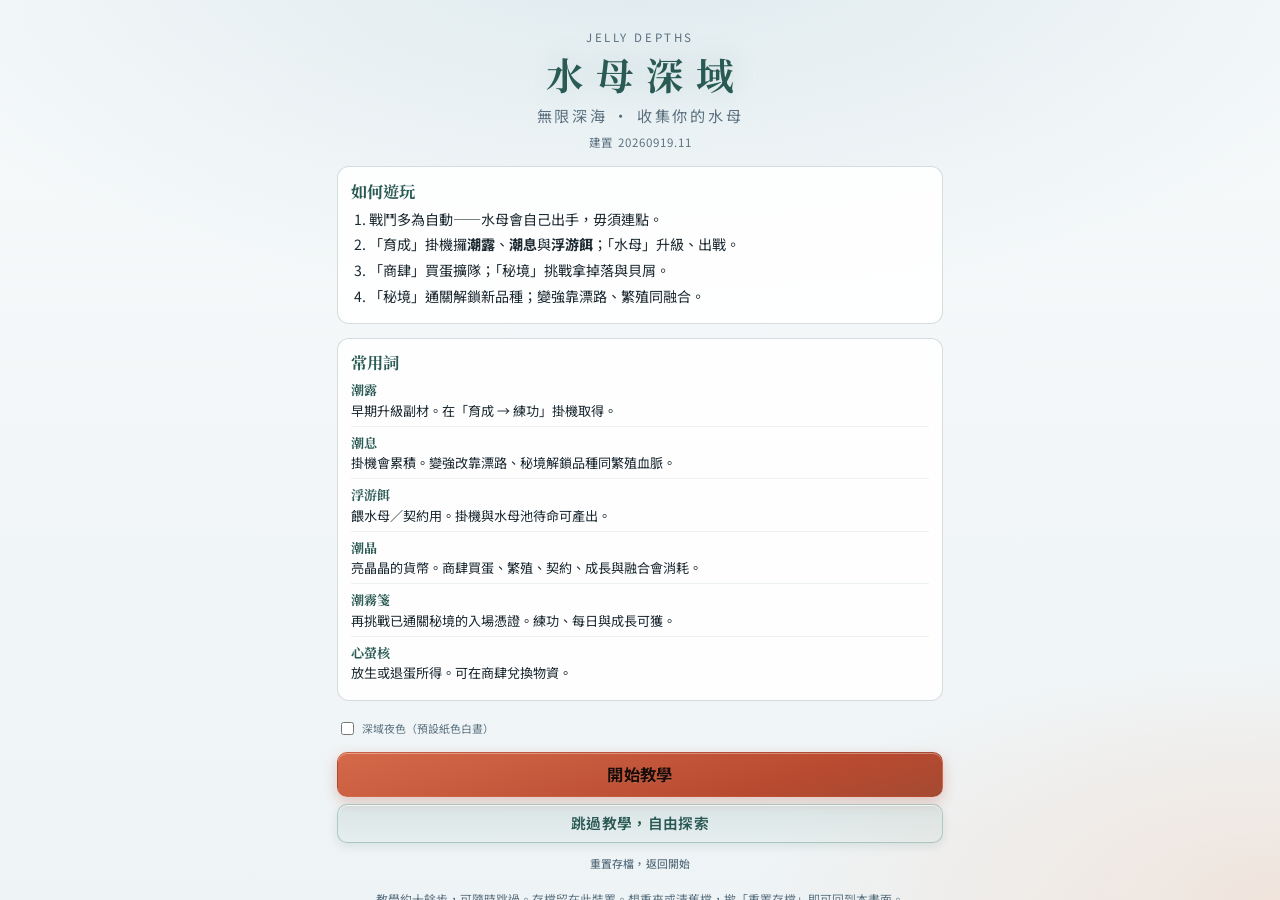
<file: index.html>
<!DOCTYPE html>
<html lang="zh-Hant">
  <head>
    <meta charset="UTF-8" />
    <meta http-equiv="refresh" content="0; url=mobile-rpg-slice/" />
    <meta name="viewport" content="width=device-width, initial-scale=1" />
    <title>水母深域</title>
    <script>location.replace("mobile-rpg-slice/");</script>
  </head>
  <body>
    <p><a href="mobile-rpg-slice/">進入水母深域</a></p>
  </body>
</html>
</file>
<file: mobile-rpg-slice/css/style.css>
@import url("https://fonts.googleapis.com/css2?family=Noto+Sans+TC:wght@400;500;700&family=Noto+Serif+TC:wght@500;700&display=swap");

:root {
  --ink: #0c1218;
  --deep: #13202c;
  --panel: rgba(18, 32, 44, 0.92);
  --line: rgba(126, 168, 160, 0.28);
  --jade: #7ea8a0;
  --jade-bright: #b7d4cc;
  --ember: #c45c3e;
  --ember-soft: #e08a6a;
  --fog: #9bb0bc;
  --text: #e6eef2;
  --muted: #8fa3b0;
  --radius: 12px;
  --font-display: "Noto Serif TC", "Songti TC", serif;
  --font-body: "Noto Sans TC", "PingFang TC", "Noto Sans CJK TC", sans-serif;
  --fs-xxs: 0.68rem; /* ~11px — absolute floor for badges / densest chrome */
  --fs-xs: 0.72rem;  /* ~11.5px — preferred min for body meta / labels */
  --fs-sm: 0.78rem;  /* ~12.5px — tabs, lead, secondary UI text */
  --fs-md: 0.88rem;  /* ~14px — stats values, mid emphasis */
  --fs-lg: 1.05rem;  /* ~17px — panel h2 / section titles */
  --fs-xl: 1.2rem;   /* ~19px — reserved large display */
  --chrome-h: 11.5rem;
  --app-h: 100dvh;
}

* { box-sizing: border-box; }
html, body {
  margin: 0;
  height: 100%;
  overflow: hidden;
  background: var(--ink);
  color: var(--text);
  font-family: var(--font-body);
  -webkit-tap-highlight-color: transparent;
}

body {
  background:
    radial-gradient(ellipse 120% 80% at 50% -10%, #1a3344 0%, transparent 55%),
    radial-gradient(ellipse 90% 60% at 100% 100%, #2a1814 0%, transparent 45%),
    linear-gradient(180deg, #0e1620 0%, #0c1218 100%);
}

#app {
  max-width: 520px;
  margin: 0 auto;
  height: var(--app-h);
  max-height: var(--app-h);
  overflow: hidden;
  padding: 0.4rem 0.75rem 0;
  display: flex;
  flex-direction: column;
  gap: 0.32rem;
}
@media (min-width: 760px) {
  #app {
    max-width: 560px;
    padding: 0.5rem 0.9rem 0;
  }
}

.top {
  text-align: center;
  padding: 0.1rem 0 0;
  flex-shrink: 0;
}
.top-compact {
  padding: 0;
}
.brand-row {
  display: flex;
  align-items: center;
  justify-content: center;
  gap: 0.45rem;
  flex-wrap: wrap;
}
.brand-help {
  width: 1.7rem;
  height: 1.7rem;
  padding: 0;
  border-radius: 999px;
  border: 1px solid var(--line);
  background: rgba(18, 32, 44, 0.72);
  color: var(--jade-bright);
  font-size: 0.85rem;
  font-weight: 700;
  line-height: 1;
  cursor: pointer;
}
.brand {
  margin: 0;
  font-family: var(--font-display);
  font-size: 1.55rem;
  font-weight: 700;
  letter-spacing: 0.28em;
  text-indent: 0.28em;
  color: var(--jade-bright);
  text-shadow: 0 0 24px rgba(126, 168, 160, 0.28);
}
.top-compact .brand {
  font-size: 1.12rem;
  letter-spacing: 0.18em;
  text-indent: 0.18em;
  text-shadow: 0 0 14px rgba(126, 168, 160, 0.22);
}
#app.is-enter .brand {
  animation: brandIn 0.7s ease-out both;
}
.tag {
  margin: 0.08rem 0 0;
  font-size: 0.62rem;
  letter-spacing: 0.1em;
  color: var(--fog);
}
.top-compact .tag {
  margin: 0;
  font-size: 0.58rem;
  letter-spacing: 0.06em;
}
.build-chip {
  display: inline-flex;
  align-items: center;
  margin: 0;
  padding: 0.12rem 0.38rem;
  border-radius: 999px;
  border: 1px solid rgba(126, 168, 160, 0.28);
  background: rgba(12, 22, 30, 0.55);
  color: var(--fog);
  font-size: 0.58rem;
  letter-spacing: 0.04em;
  font-variant-numeric: tabular-nums;
}
.brand-reset {
  padding: 0.12rem 0.4rem;
  min-height: 1.55rem;
  font-size: 0.62rem;
  letter-spacing: 0.02em;
}
#app.is-enter .tag {
  animation: fadeUp 0.6s 0.1s ease-out both;
}


.team-bond-bar {
  display: block;
  width: 100%;
  margin: 0 0 0.28rem;
  padding: 0.38rem 0.55rem 0.32rem;
  border: 1px solid rgba(90, 160, 140, 0.38);
  border-radius: 10px;
  background: linear-gradient(180deg, rgba(24, 48, 44, 0.72) 0%, rgba(14, 28, 36, 0.8) 100%);
  color: inherit;
  text-align: left;
  cursor: pointer;
}
.team-bond-bar:active {
  transform: scale(0.99);
}
.team-bond-top {
  display: flex;
  align-items: baseline;
  justify-content: space-between;
  gap: 0.4rem;
  margin-bottom: 0.22rem;
}
.team-bond-kicker {
  font-size: 0.72rem;
  font-weight: 700;
  letter-spacing: 0.12em;
  color: var(--jade-bright);
}
.team-bond-meta {
  font-size: 0.58rem;
  color: var(--fog);
  white-space: nowrap;
}
.team-bond-track {
  height: 0.38rem;
  border-radius: 999px;
  background: rgba(0, 0, 0, 0.35);
  overflow: hidden;
}
.team-bond-track > i {
  display: block;
  height: 100%;
  background: linear-gradient(90deg, #3d8f7a, #8fd4bf);
  border-radius: inherit;
}
.team-bond-sub {
  margin: 0.2rem 0 0;
  font-size: 0.58rem;
  color: var(--muted);
}
.bond-sheet-card .cond-list {
  margin: 0.35rem 0 0.6rem;
  max-height: 40vh;
  overflow: auto;
}
.offline-home-slot.is-empty {
  opacity: 0.85;
}
.offline-claim-card button:disabled {
  opacity: 0.45;
  cursor: not-allowed;
}
.hero-strip {
  display: none;
}

.stats {
  display: grid;
  grid-template-columns: repeat(5, 1fr);
  gap: 0.22rem;
  flex-shrink: 0;
}
.stats-compact {
  gap: 0.14rem;
}
.stats div {
  background: var(--panel);
  border: 1px solid var(--line);
  border-radius: 8px;
  padding: 0.28rem 0.15rem;
  text-align: center;
}
.stats-compact div {
  padding: 0.16rem 0.08rem;
  border-radius: 6px;
}
.stats span {
  display: block;
  font-size: 0.66rem;
  color: var(--muted);
  letter-spacing: 0.04em;
}
.stats-compact span {
  font-size: 0.62rem;
}
.stats strong {
  font-family: var(--font-display);
  font-size: 0.88rem;
  font-weight: 500;
}
.stats-compact strong {
  font-size: 0.82rem;
}

.stats-tappable {
  width: 100%;
  border: 1px solid var(--line);
  border-radius: 8px;
  background: transparent;
  padding: 0;
  cursor: pointer;
  font: inherit;
  color: inherit;
  text-align: center;
  transition: border-color 0.2s ease, background 0.2s ease;
}
.stats-tappable:active {
  background: rgba(126, 168, 160, 0.12);
  border-color: rgba(126, 168, 160, 0.45);
}
.stats-tappable > div {
  background: var(--panel);
  border: none;
  border-radius: 0;
  padding: 0.16rem 0.08rem;
}
.stats-tappable > div:first-child {
  border-radius: 8px 0 0 8px;
}
.stats-tappable > div:last-child {
  border-radius: 0 8px 8px 0;
}

.stat-sheet-grid {
  list-style: none;
  margin: 0 0 0.35rem;
  padding: 0;
  display: grid;
  grid-template-columns: repeat(2, 1fr);
  gap: 0.28rem;
}
.stat-sheet-grid li {
  padding: 0.32rem 0.38rem;
  border-radius: 8px;
  border: 1px solid var(--line);
  background: rgba(0, 0, 0, 0.18);
}
.stat-sheet-grid span {
  display: block;
  font-size: 0.58rem;
  color: var(--muted);
}
.stat-sheet-grid strong {
  font-family: var(--font-display);
  font-size: 0.82rem;
  color: var(--jade-bright);
}
.stat-sheet-card h4 {
  margin: 0.35rem 0 0.2rem;
  font-size: 0.68rem;
  color: var(--jade);
  letter-spacing: 0.08em;
}
.stat-sheet-mats {
  list-style: none;
  margin: 0 0 0.35rem;
  padding: 0;
  display: flex;
  flex-direction: column;
  gap: 0.18rem;
}
.stat-sheet-mat {
  display: grid;
  grid-template-columns: 1fr auto;
  gap: 0.12rem 0.35rem;
  padding: 0.28rem 0.35rem;
  border-radius: 7px;
  border: 1px solid var(--line);
  background: rgba(255, 255, 255, 0.02);
  font-size: 0.68rem;
}
.stat-sheet-mat .muted {
  grid-column: 1 / -1;
  font-size: 0.58rem;
}

.flash {
  margin: 0;
  padding: 0.42rem 0.65rem;
  border-radius: 10px;
  background: rgba(20, 28, 36, 0.94);
  border: 1px solid rgba(196, 92, 62, 0.55);
  color: var(--ember-soft);
  font-size: 0.76rem;
  line-height: 1.35;
  animation: toastIn 0.32s ease-out;
  box-shadow: 0 10px 32px rgba(0, 0, 0, 0.5);
  backdrop-filter: blur(10px);
}
.flash-toast-host {
  position: fixed;
  top: calc(env(safe-area-inset-top, 0px) + 3.6rem);
  left: 0;
  right: 0;
  margin: 0 auto;
  width: min(400px, calc(100vw - 1.2rem));
  z-index: 500;
  pointer-events: none;
}
.flash-toast-host.is-visible .flash {
  animation: toastIn 0.32s ease-out;
}
@keyframes toastIn {
  from { opacity: 0; transform: translateY(-10px); }
  to { opacity: 1; transform: translateY(0); }
}

.tabs {
  display: grid;
  grid-template-columns: repeat(5, 1fr);
  gap: 0.22rem;
  flex-shrink: 0;
}
.tabs-bottom {
  gap: 0.12rem;
  margin: 0 -0.55rem;
  padding: 0.32rem 0.45rem max(0.32rem, env(safe-area-inset-bottom, 0px));
  border-top: 1px solid var(--line);
  background: rgba(10, 16, 22, 0.94);
  backdrop-filter: blur(10px);
  z-index: 20;
}
.tabs button {
  border: 1px solid var(--line);
  background: rgba(255, 255, 255, 0.03);
  color: var(--muted);
  border-radius: 999px;
  padding: 0.38rem 0.05rem;
  font: inherit;
  font-size: 0.72rem;
  cursor: pointer;
}
.tabs-bottom button {
  border-radius: 10px;
  padding: 0.42rem 0.05rem;
  font-size: 0.7rem;
}
.tabs button.on {
  color: var(--ink);
  background: var(--jade);
  border-color: var(--jade);
  font-weight: 600;
}

.panel {
  flex: 1;
  min-height: 0;
  display: flex;
  flex-direction: column;
  background: var(--panel);
  border: 1px solid var(--line);
  border-radius: var(--radius);
  padding: 0.55rem 0.6rem 0.5rem;
  backdrop-filter: blur(8px);
  box-shadow: inset 0 1px 0 rgba(255, 255, 255, 0.04);
  overflow: hidden;
}
#app.is-enter .panel {
  animation: fadeUp 0.35s ease-out;
}

.panel-subnav {
  display: flex;
  gap: 0.22rem;
  margin: 0 0 0.35rem;
  flex-shrink: 0;
  overflow-x: auto;
  -webkit-overflow-scrolling: touch;
  overscroll-behavior-x: contain;
  scrollbar-width: none;
}
.panel-subnav::-webkit-scrollbar {
  display: none;
}
.panel-subnav button {
  flex: 1 0 auto;
  min-width: 3.4rem;
  min-height: 2.15rem;
  padding: 0.4rem 0.35rem;
  font-size: 0.7rem;
  border-radius: 999px;
  touch-action: manipulation;
  pointer-events: auto;
}
.panel-subnav button.on {
  color: var(--ink);
  background: rgba(126, 168, 160, 0.85);
  border-color: transparent;
  font-weight: 600;
}

.bag-inner-nav {
  display: flex;
  gap: 0.28rem;
  margin: 0 0 0.45rem;
}
.bag-inner-nav button {
  flex: 1;
  padding: 0.34rem 0.25rem;
  font-size: 0.72rem;
  border-radius: 0.45rem;
}
.bag-inner-nav button.on {
  color: var(--ink);
  background: rgba(126, 168, 160, 0.75);
  border-color: transparent;
  font-weight: 600;
}
.bag-item-list .bag-item {
  display: flex;
  align-items: flex-start;
  justify-content: space-between;
  gap: 0.5rem;
}
.bag-item-body {
  display: flex;
  flex-direction: column;
  gap: 0.12rem;
  min-width: 0;
}
.bag-item.is-empty {
  opacity: 0.72;
}

.panel > .tutorial-banner {
  flex-shrink: 0;
  margin: 0 0 0.35rem;
}

#app.is-tutorial .panel {
  padding-top: 0.45rem;
}

.tutorial-stats-strip {
  display: flex;
  align-items: center;
  justify-content: center;
  flex-wrap: wrap;
  gap: 0.35rem 0.55rem;
  padding: 0.28rem 0.5rem;
  border-radius: 8px;
  border: 1px solid var(--line);
  background: rgba(18, 32, 44, 0.72);
  font-size: 0.74rem;
  color: var(--fog);
  flex-shrink: 0;
}
.tutorial-stats-strip strong {
  color: var(--jade-bright);
  font-weight: 600;
}

.tutorial-banner-compact {
  display: flex;
  align-items: center;
  gap: 0.35rem;
  margin: 0;
  padding: 0.28rem 0.35rem 0.28rem 0.42rem;
}
.tutorial-compact-main {
  flex: 1;
  min-width: 0;
  display: flex;
  align-items: center;
  gap: 0.32rem;
  padding: 0.15rem 0;
  border: none;
  background: transparent;
  color: inherit;
  font: inherit;
  text-align: left;
  cursor: pointer;
}
.tutorial-compact-main strong {
  flex-shrink: 0;
  font-family: var(--font-display);
  font-size: 0.72rem;
  color: #d0f0e4;
}
.tutorial-hint-oneline {
  flex: 1;
  min-width: 0;
  font-size: 0.62rem;
  color: #c8dce6;
  white-space: nowrap;
  overflow: hidden;
  text-overflow: ellipsis;
}
.tutorial-banner-compact .tutorial-skip {
  margin-left: 0;
  flex-shrink: 0;
}
.tutorial-collapse {
  margin-left: auto;
  padding: 0.12rem 0.35rem;
  font-size: 0.55rem;
  line-height: 1.2;
}
.tutorial-head .tutorial-skip {
  margin-left: 0;
}

.panel-body {
  flex: 1;
  min-height: 0;
  overflow: hidden;
  display: flex;
  flex-direction: column;
}

.panel-stage {
  flex: 1;
  min-height: 0;
  display: flex;
  flex-direction: column;
}

.stage-scroll {
  flex: 1;
  min-height: 0;
  overflow-y: auto;
  -webkit-overflow-scrolling: touch;
  overscroll-behavior: contain;
  padding-right: 0.05rem;
}
.stage-scroll:has(.train-idle-strip.is-roam) {
  overflow-x: hidden;
  scrollbar-width: none;
}
.stage-scroll:has(.train-idle-strip.is-roam)::-webkit-scrollbar {
  display: none;
  width: 0;
  height: 0;
}

.stage-dock {
  flex-shrink: 0;
  display: flex;
  flex-direction: column;
  gap: 0.38rem;
  margin: 0;
  padding: 0.42rem 0 0.18rem;
  /* 唔好喺呢度食 safe-area：真正底欄先至要，否則會壓縮子分頁觸控區 */
  border-top: 1px solid var(--line);
  background: linear-gradient(180deg, rgba(18, 32, 44, 0.72) 0%, rgba(18, 32, 44, 0.98) 35%);
}

.stage-dock .row,
.stage-dock.row {
  margin: 0;
  gap: 0.28rem;
}

.stage-dock .primary {
  flex: 1;
}

.panel-body > .panel-subnav,
.panel-stage > .panel-subnav {
  flex-shrink: 0;
}

.panel-subnav-dock {
  position: relative;
  z-index: 30;
  flex-shrink: 0;
  margin: 0;
  padding: 0.28rem 0 0.08rem;
  border-top: 1px solid var(--line);
  background: rgba(12, 20, 28, 0.92);
  pointer-events: auto;
}
.panel-subnav-dock--top {
  border-top: none;
  border-bottom: 1px solid var(--line);
  padding: 0.08rem 0 0.28rem;
  margin: 0 0 0.2rem;
  background: rgba(12, 20, 28, 0.96);
}
.panel-subnav-dock .panel-subnav {
  margin: 0;
  padding: 0 0.05rem;
  gap: 0.28rem;
}
.panel-subnav-dock .panel-subnav button {
  min-height: 2.2rem;
  padding: 0.42rem 0.55rem;
  pointer-events: auto;
  touch-action: manipulation;
}
.panel-body > .panel-subnav-dock {
  flex-shrink: 0;
}

.panel-body > h2,
.panel-body > .lead,
.panel-body > .meta,
.panel-body > .bar,
.panel-body > .row,
.panel-body > h3,
.panel-body > .panel-subnav,
.panel-body > .tactics-row,
.panel-body > .gear-row,
.panel-body > .dungeon-pager {
  flex-shrink: 0;
}

.dungeon-dock-row {
  flex-wrap: wrap;
  align-items: center;
  justify-content: space-between;
}

.dungeon-dock-row .dungeon-attack-btn {
  flex: 1 1 100%;
  padding: 0.48rem 0.65rem;
  font-size: 0.78rem;
}

.dungeon-dock-row .dungeon-pager {
  flex: 1 1 100%;
  margin: 0;
}

.combat-settlement-wrap {
  flex: 1;
  min-height: 0;
  display: flex;
  flex-direction: column;
  margin: 0 -0.05rem;
}
.combat-modal-overlay {
  position: fixed;
  inset: 0;
  z-index: 8500;
  display: flex;
  flex-direction: column;
  justify-content: flex-end;
  padding: 0;
  background: rgba(6, 10, 14, 0.78);
  backdrop-filter: blur(5px);
}
.combat-modal-card {
  display: flex;
  flex-direction: column;
  max-width: 430px;
  width: 100%;
  margin: 0 auto;
  max-height: min(var(--app-h, 100dvh), 100%);
  background: var(--panel);
  border: 1px solid var(--line);
  border-radius: var(--radius) var(--radius) 0 0;
  padding: 0.55rem 0.65rem 0;
  box-shadow: 0 -12px 40px rgba(0, 0, 0, 0.55);
}
.combat-modal-scroll {
  flex: 1;
  min-height: 0;
  overflow-y: auto;
  -webkit-overflow-scrolling: touch;
  overscroll-behavior: contain;
  padding-right: 0.1rem;
}
.combat-modal-actions {
  flex-shrink: 0;
  margin: 0 -0.65rem;
  padding: 0.45rem 0.65rem max(0.55rem, env(safe-area-inset-bottom, 0px));
  border-top: 1px solid var(--line);
  background: linear-gradient(180deg, rgba(18, 32, 44, 0.72) 0%, rgba(18, 32, 44, 0.98) 35%);
}
.combat-modal-actions .primary {
  flex: 1;
}
.combat-settlement-scroll {
  flex: 1;
  min-height: 0;
  overflow-y: auto;
  -webkit-overflow-scrolling: touch;
  overscroll-behavior: contain;
  padding-right: 0.1rem;
}
.combat-settlement-scroll .reward-breakdown {
  margin-bottom: 0.25rem;
}
.combat-settlement-actions {
  flex-shrink: 0;
  margin: 0;
  padding: 0.45rem 0 0.15rem;
  padding-bottom: max(0.15rem, env(safe-area-inset-bottom, 0px));
  border-top: 1px solid var(--line);
  background: linear-gradient(180deg, rgba(18, 32, 44, 0.72) 0%, rgba(18, 32, 44, 0.98) 35%);
  position: sticky;
  bottom: 0;
  z-index: 2;
}
.combat-settlement-actions .primary {
  flex: 1;
}

.flash[hidden] { display: none !important; }

.panel h2 {
  margin: 0 0 0.2rem;
  font-family: var(--font-display);
  font-size: 1.05rem;
  font-weight: 700;
  letter-spacing: 0.06em;
}
.panel h3 {
  margin: 0.35rem 0 0.2rem;
  font-size: 0.72rem;
  color: var(--jade);
  letter-spacing: 0.08em;
  font-weight: 600;
}
.lead {
  margin: 0 0 0.35rem;
  color: var(--muted);
  font-size: 0.74rem;
  line-height: 1.35;
}
.meta {
  margin: 0.15rem 0 0.3rem;
  color: var(--fog);
  font-size: 0.68rem;
  line-height: 1.3;
}

.bar {
  height: 7px;
  border-radius: 999px;
  background: rgba(0, 0, 0, 0.35);
  overflow: hidden;
  border: 1px solid var(--line);
}
.bar i {
  display: block;
  height: 100%;
  background: linear-gradient(90deg, var(--ember), var(--jade-bright));
  border-radius: inherit;
  transition: width 0.4s ease;
}

.chip-row {
  display: flex;
  flex-wrap: wrap;
  gap: 0.22rem;
  margin: 0.2rem 0 0.35rem;
}
.chip {
  font-size: 0.62rem;
  padding: 0.2rem 0.38rem;
  border-radius: 999px;
  border: 1px solid var(--line);
  background: rgba(0, 0, 0, 0.22);
  color: var(--fog);
  white-space: nowrap;
}
.chip strong { color: var(--jade-bright); font-weight: 600; }
.chip-use {
  display: inline-block;
  margin-left: 0.15rem;
  font-size: 0.52rem;
  color: var(--muted);
  opacity: 0.85;
}
.chip.is-empty { border-color: rgba(200, 100, 90, 0.35); opacity: 0.82; }

.chip-row-scroll {
  flex-wrap: nowrap;
  overflow-x: auto;
  -webkit-overflow-scrolling: touch;
  overscroll-behavior-x: contain;
  scrollbar-width: none;
  padding-bottom: 0.08rem;
}
.chip-row-scroll::-webkit-scrollbar {
  display: none;
}

.fold-section {
  margin: 0.15rem 0 0.25rem;
}
.fold-section-inline {
  margin-top: 0.2rem;
}
.section-toggle {
  display: flex;
  align-items: center;
  gap: 0.35rem;
  width: 100%;
  margin: 0 0 0.22rem;
  padding: 0.32rem 0.42rem;
  border: 1px solid var(--line);
  border-radius: 8px;
  background: rgba(0, 0, 0, 0.18);
  color: var(--text);
  font: inherit;
  font-size: 0.68rem;
  text-align: left;
  cursor: pointer;
}
.section-toggle strong {
  flex: 1;
  color: var(--jade-bright);
  font-weight: 600;
}
.section-toggle .muted {
  font-size: 0.58rem;
  color: var(--fog);
}

.chrome-toast {
  position: fixed;
  left: 50%;
  transform: translateX(-50%);
  width: min(400px, calc(100vw - 1.1rem));
  max-width: 430px;
  z-index: 560;
  display: flex;
  align-items: center;
  justify-content: space-between;
  gap: 0.35rem;
  padding: 0.38rem 0.5rem;
  border-radius: 10px;
  font-size: 0.65rem;
  box-shadow: 0 8px 28px rgba(0, 0, 0, 0.45);
  backdrop-filter: blur(8px);
  pointer-events: auto;
  animation: toastIn 0.32s ease-out;
}
.offline-home-slot {
  display: flex;
  align-items: center;
  justify-content: space-between;
  gap: 0.45rem;
  margin: 0 0.55rem 0.28rem;
  padding: 0.32rem 0.5rem;
  border-radius: 8px;
  border: 1px solid rgba(90, 160, 140, 0.28);
  background: linear-gradient(180deg, rgba(22, 38, 42, 0.72) 0%, rgba(14, 24, 30, 0.82) 100%);
  flex-shrink: 0;
}
.offline-home-slot .offline-home-label {
  margin: 0;
  flex: 1;
  min-width: 0;
  font-size: 0.68rem;
  line-height: 1.3;
  color: color-mix(in srgb, var(--fog) 78%, var(--jade-bright));
  font-weight: 560;
}
.offline-home-slot:not(.is-claimable) .offline-home-label {
  color: var(--muted);
  font-weight: 500;
}
.offline-home-slot.is-claimable {
  border-color: rgba(90, 160, 140, 0.55);
  background: linear-gradient(180deg, rgba(28, 52, 46, 0.62) 0%, rgba(18, 32, 40, 0.78) 100%);
  box-shadow: 0 0 0 1px rgba(126, 168, 160, 0.12);
}
.offline-home-slot.is-claimable .offline-home-label {
  color: var(--jade-bright);
  font-weight: 650;
}
.offline-home-slot button {
  flex-shrink: 0;
  padding: 0.28rem 0.55rem;
  font-size: 0.65rem;
}
.offline-claim-overlay .offline-claim-card {
  max-height: min(52vh, calc(var(--app-h, 100dvh) * 0.55));
}
.hatch-claim-overlay .hatch-claim-card {
  max-height: min(52vh, calc(var(--app-h, 100dvh) * 0.55));
}
.hatch-claim-overlay.is-celebrate .hatch-claim-card {
  border-color: rgba(232, 184, 109, 0.55);
  box-shadow: 0 0 0 1px rgba(232, 184, 109, 0.2);
}
.hatch-reveal-tags {
  display: flex;
  flex-wrap: wrap;
  gap: 0.2rem;
  margin: 0.15rem 0 0.2rem;
}
.hatch-reveal-tag {
  font-size: 0.55rem;
  padding: 0.08rem 0.28rem;
  border-radius: 4px;
  background: rgba(232, 184, 109, 0.18);
  color: #f0d6a0;
  border: 1px solid rgba(232, 184, 109, 0.35);
}
.hatch-claim-row.is-reveal {
  border-color: rgba(126, 184, 163, 0.4);
}
.hatch-panel .lead {
  margin-bottom: 0.35rem;
}
.hatch-slots {
  display: grid;
  grid-template-columns: repeat(3, 1fr);
  gap: 0.4rem;
  margin: 0.25rem 0 0.45rem;
}
.hatch-slot {
  display: flex;
  flex-direction: column;
  justify-content: space-between;
  gap: 0.28rem;
  min-height: 4.4rem;
  padding: 0.4rem 0.35rem;
  border-radius: 8px;
  border: 1px solid var(--line);
  background: rgba(0, 0, 0, 0.22);
  min-width: 0;
}
.hatch-slot.is-empty {
  align-items: center;
  justify-content: center;
  border-style: dashed;
  opacity: 0.8;
}
.hatch-slot.is-hatching {
  border-color: rgba(109, 179, 217, 0.45);
  background: rgba(30, 70, 100, 0.22);
}
.hatch-slot.is-ready {
  border-color: rgba(120, 190, 140, 0.55);
  background: rgba(28, 70, 48, 0.28);
}
.hatch-slot-body {
  display: flex;
  flex-direction: column;
  gap: 0.12rem;
  min-width: 0;
}
.hatch-slot-body strong {
  font-size: 0.7rem;
  line-height: 1.25;
  overflow: hidden;
  text-overflow: ellipsis;
  white-space: nowrap;
}
.hatch-slot-body .muted,
.hatch-slot .muted {
  font-size: 0.62rem;
}
.hatch-slot-actions {
  display: flex;
  justify-content: flex-end;
}
.hatch-slot-actions .primary {
  width: 100%;
  padding: 0.28rem 0.35rem;
  font-size: 0.68rem;
}
.hatch-timer {
  font-variant-numeric: tabular-nums;
  font-size: 0.78rem;
  font-weight: 700;
  color: var(--jade-bright, #9ed9c0);
}
.hatch-claim-all-row {
  margin: 0 0 0.55rem;
}
.hatch-claim-all-row .primary {
  flex: 1;
}
.hatch-ranch-warn {
  color: #e8b86d;
  margin: 0.2rem 0 0.35rem;
}
.hatch-ranch-warn .linkish {
  margin-left: 0.35rem;
}
.hatch-inv-row .row-actions {
  display: flex;
  flex-wrap: wrap;
  gap: 0.25rem;
  justify-content: flex-end;
}
.hatch-egg-filters {
  margin-bottom: 0.35rem;
}
.hatch-ranch-brief {
  display: flex;
  flex-wrap: wrap;
  align-items: center;
  gap: 0.35rem 0.55rem;
  margin: 0.15rem 0 0.45rem;
}
.hatch-claim-list {
  margin-top: 0.15rem;
}
.offline-gain-list {
  margin-top: 0.15rem;
}
.offline-gain-row {
  justify-content: space-between;
  gap: 0.5rem;
}
.offline-gain-row span {
  color: var(--jade-bright);
  font-weight: 600;
  font-variant-numeric: tabular-nums;
}

.flash-truncate {
  display: -webkit-box;
  -webkit-line-clamp: 3;
  -webkit-box-orient: vertical;
  overflow: hidden;
}

.install-banner {
  display: flex;
  align-items: center;
  justify-content: space-between;
  gap: 0.35rem;
  padding: 0.38rem 0.5rem;
  margin-bottom: 0.25rem;
  border-radius: 8px;
  border: 1px solid rgba(109, 179, 217, 0.4);
  background: rgba(30, 70, 100, 0.28);
  font-size: 0.65rem;
  flex-shrink: 0;
}
.install-banner p { margin: 0; flex: 1; line-height: 1.25; }
.install-banner .row { flex-shrink: 0; gap: 0.2rem; }
.install-banner button { padding: 0.25rem 0.4rem; font-size: 0.62rem; }

.mat-hint-list {
  list-style: none;
  margin: 0 0 0.35rem;
  padding: 0;
  display: grid;
  grid-template-columns: 1fr 1fr;
  gap: 0.15rem 0.35rem;
}
.mat-hint {
  display: grid;
  grid-template-columns: minmax(0, 1fr) auto auto;
  gap: 0.12rem 0.2rem;
  align-items: baseline;
  font-size: 0.55rem;
  line-height: 1.2;
  color: var(--muted);
  padding: 0.12rem 0.2rem;
  border-radius: 5px;
  border: 1px solid rgba(126, 168, 160, 0.12);
  background: rgba(0, 0, 0, 0.12);
}
.mat-hint .mat-src {
  grid-column: 1 / -1;
  opacity: 0.88;
  white-space: nowrap;
  overflow: hidden;
  text-overflow: ellipsis;
}
.mat-hint .mat-goto {
  grid-column: 1 / -1;
  justify-self: start;
  font-size: 0.55rem;
  padding: 0;
  min-height: 0;
}
.flash-with-act {
  pointer-events: auto;
}
button.flash-act {
  margin-left: 0.35rem;
  padding: 0.15rem 0.45rem;
  font-size: 0.72rem;
  border-radius: 8px;
  border: 1px solid rgba(232, 168, 96, 0.55);
  background: rgba(196, 92, 62, 0.35);
  color: #f3e6d8;
  cursor: pointer;
  pointer-events: auto;
}

.train-lock-note {
  margin: 0.1rem 0 0.35rem;
  font-size: 0.58rem;
  color: var(--muted);
  line-height: 1.3;
}

.install-toast {
  top: calc(env(safe-area-inset-top, 0px) + 3.6rem);
  border: 1px solid rgba(109, 179, 217, 0.45);
  background: rgba(18, 32, 44, 0.94);
}
.install-toast p {
  margin: 0;
  flex: 1;
  line-height: 1.25;
}
.install-toast .row {
  flex-shrink: 0;
  gap: 0.2rem;
}
.install-toast button {
  padding: 0.25rem 0.4rem;
  font-size: 0.62rem;
}

.cu-act {
  display: inline-block;
  margin-right: 0.12rem;
  padding: 0 0.18rem;
  border-radius: 3px;
  font-size: 0.48rem;
  font-weight: 700;
  color: #1a1018;
  background: linear-gradient(90deg, #e8b86d, #e89070);
  vertical-align: middle;
}
.combat-unit.is-boss-act {
  border-color: rgba(232, 184, 109, 0.45);
  box-shadow: 0 0 0 1px rgba(232, 184, 109, 0.12);
}
.combat .log-round {
  color: var(--muted);
  font-size: 0.58rem;
  text-align: center;
  list-style: none;
  opacity: 0.85;
}
.elem-badge {
  display: inline-block;
  margin-right: 0.2rem;
  padding: 0 0.22rem;
  border-radius: 3px;
  font-size: 0.5rem;
  font-weight: 700;
  vertical-align: middle;
}
.elem-badge.elem-adv {
  color: #102018;
  background: #9fd4c0;
}
.elem-badge.elem-dis {
  color: #2a1818;
  background: #e8a090;
}

.breed-preview {
  margin: 0 0 0.4rem;
  padding: 0.45rem 0.5rem;
  border-radius: 8px;
  border: 1px solid rgba(126, 184, 163, 0.35);
  background: rgba(40, 90, 75, 0.18);
}
.breed-preview h3 {
  margin: 0 0 0.2rem;
  font-family: var(--font-display);
  font-size: 0.78rem;
  color: #d0f0e4;
}
.breed-outcomes {
  list-style: none;
  margin: 0.15rem 0;
  padding: 0;
  display: grid;
  gap: 0.12rem;
}
.breed-outcome {
  display: flex;
  justify-content: space-between;
  align-items: baseline;
  font-size: 0.62rem;
  padding: 0.15rem 0.25rem;
  border-radius: 5px;
  background: rgba(0, 0, 0, 0.15);
}
.breed-outcome-hybrid strong { color: #e8b86d; }
.breed-outcome-hybrid-sub strong { color: #c9a86a; }
.breed-outcome-tertiary strong { color: #d4a5ff; }
.breed-outcome-inherit strong { color: var(--muted); }
.breed-chip-row {
  display: flex;
  flex-wrap: wrap;
  gap: 0.18rem;
  margin: 0.2rem 0;
}
.breed-chip {
  font-size: 0.55rem;
  padding: 0.08rem 0.3rem;
  border-radius: 999px;
  border: 1px solid rgba(126, 184, 163, 0.35);
  color: #9fd4c0;
  background: rgba(40, 90, 75, 0.22);
}
.breed-awaken {
  margin: 0.15rem 0;
  font-size: 0.6rem;
  color: #e8b86d;
  font-weight: 600;
}
.lineage-list {
  list-style: none;
  margin: 0 0 0.35rem;
  padding: 0;
  font-size: 0.62rem;
}
.lineage-list li { margin: 0.12rem 0; }
.lineage-tag {
  display: inline-block;
  margin-right: 0.15rem;
  padding: 0 0.2rem;
  border-radius: 3px;
  font-size: 0.48rem;
  font-weight: 700;
  color: #102018;
  background: #9fd4c0;
  vertical-align: middle;
}
.lineage-kin {
  margin: 0.2rem 0 0.35rem;
}
.breed-temper-parent {
  display: inline;
}
.meta-inline { font-size: 0.58rem; color: var(--muted); font-weight: 400; }

.mat-need.is-ok { color: #9fd4c0; }
.mat-need.is-short { color: #e8a090; font-weight: 600; }

.train-site-btn {
  display: inline-flex;
  flex-direction: column;
  align-items: center;
  gap: 0.05rem;
  line-height: 1.15;
  max-width: 5.2rem;
}
.train-site-btn.is-locked { opacity: 0.72; }
.train-site-btn.is-daily-spot:not(.is-locked) {
  box-shadow: inset 0 0 0 1px rgba(232, 184, 109, 0.55);
}
.train-idle-strip {
  margin: 0.35rem 0 0.65rem;
  padding: 0.62rem 0.7rem 0.7rem;
  border-radius: 12px;
  background:
    radial-gradient(120% 80% at 50% -10%, rgba(126, 168, 160, 0.14), transparent 55%),
    linear-gradient(165deg, color-mix(in srgb, var(--panel) 70%, #152028) 0%, #101820 100%);
  border: 1px solid color-mix(in srgb, var(--line) 70%, rgba(126, 168, 160, 0.25));
  box-shadow: inset 0 1px 0 rgba(183, 212, 204, 0.06);
}
.train-idle-head {
  display: flex;
  align-items: flex-start;
  justify-content: space-between;
  gap: 0.45rem;
  margin: 0 0 0.4rem;
}
.train-idle-title {
  display: flex;
  flex-direction: column;
  gap: 0.12rem;
  min-width: 0;
}
.train-idle-title strong {
  font-size: 0.92rem;
  font-weight: 700;
  letter-spacing: 0.01em;
  line-height: 1.25;
  color: color-mix(in srgb, var(--fog) 92%, #fff);
}
.train-idle-progress {
  font-size: 0.62rem;
  line-height: 1.2;
}
.train-qi-chip {
  display: block;
  width: 100%;
  margin: 0 0 0.4rem;
  padding: 0.28rem 0.4rem;
  border: 1px solid color-mix(in srgb, var(--line) 55%, transparent);
  border-radius: 8px;
  background: rgba(0, 0, 0, 0.22);
  text-align: left;
  cursor: pointer;
  color: inherit;
  font: inherit;
}
.train-qi-chip:active {
  transform: scale(0.99);
}
.train-qi-label {
  display: block;
  font-size: 0.62rem;
  color: color-mix(in srgb, var(--jade-bright) 70%, var(--fog));
  margin-bottom: 0.18rem;
  letter-spacing: 0.02em;
}
.train-qi-bar {
  margin: 0;
  height: 0.22rem;
  background: rgba(0, 0, 0, 0.35);
  border-radius: 999px;
  overflow: hidden;
}
.train-qi-bar > i {
  display: block;
  height: 100%;
  background: linear-gradient(90deg, #3d7a6e, var(--jade-bright));
  border-radius: inherit;
}
.train-idle-empty-cta {
  margin: 0.35rem 0 0.1rem;
  justify-content: flex-start;
}
.train-idle-log { margin: 0 0 0.25rem; font-size: 0.82rem; color: var(--fog); }
.train-idle-hit {
  margin: 0.35rem 0 0;
  font-size: 0.72rem;
  color: var(--fog);
  min-height: 1.1em;
  letter-spacing: 0.02em;
}
.train-idle-hit.is-clear { color: color-mix(in srgb, var(--jade-bright) 75%, var(--fog)); }
.train-idle-hit.is-fail { color: color-mix(in srgb, #e89078 70%, var(--fog)); }
.train-idle-hit[hidden] { display: none; }
.train-idle-fail {
  margin: 0.4rem 0 0.1rem;
  padding: 0.55rem 0.6rem 0.6rem;
  border-radius: 10px;
  border: 1px solid rgba(224, 138, 106, 0.42);
  background: rgba(42, 24, 20, 0.62);
}
.train-idle-fail.is-timeout {
  border-color: rgba(214, 176, 96, 0.45);
  background: rgba(40, 32, 16, 0.62);
}
.train-idle-fail[hidden] { display: none; }
.train-idle-fail-kicker {
  margin: 0 0 0.18rem;
  font-size: 0.66rem;
  letter-spacing: 0.08em;
  color: #f0c2b0;
}
.train-idle-fail.is-timeout .train-idle-fail-kicker {
  color: #ead59a;
}
.train-idle-fail strong {
  display: block;
  font-family: var(--font-display);
  font-size: 0.92rem;
  color: #f6d4c6;
  margin-bottom: 0.28rem;
}
.train-idle-fail.is-timeout strong {
  color: #f3e3b0;
}
.train-idle-fail ul {
  margin: 0;
  padding: 0 0 0 1.05rem;
}
.train-idle-fail li {
  font-size: 0.76rem;
  line-height: 1.45;
  color: #e6eef2;
  margin: 0.12rem 0;
}
.train-idle-meta {
  margin: 0.15rem 0 0.28rem;
  font-size: 0.74rem;
  color: color-mix(in srgb, var(--fog) 88%, var(--muted));
}
.train-idle-bar { margin: 0 0 0.5rem; height: 0.34rem; border-radius: 999px; }
.train-idle-claim { margin-top: 0.45rem; }
.train-idle-roster { gap: 0.55rem; }
.train-idle-roster .combat-unit { min-width: 0; transition: opacity 0.35s ease; }
.train-idle-roster .combat-side.allies {
  padding: 0.28rem 0.3rem;
  border-radius: 8px;
  background: rgba(90, 160, 140, 0.08);
  border: 1px solid rgba(90, 160, 140, 0.16);
}
.train-idle-roster .combat-side.foes {
  padding: 0.28rem 0.3rem;
  border-radius: 8px;
  background: rgba(180, 90, 80, 0.07);
  border: 1px solid rgba(180, 90, 80, 0.14);
}
.train-idle-roster .cu-name {
  font-size: 0.62rem;
  opacity: 0.92;
}

/* —— 練功 hang roam v2：行圖 + 會合對峙 + 9:16 三層視差 —— */
.train-idle-strip.is-roam {
  position: relative;
  padding: 0;
  margin: 0.2rem 0 0.5rem;
  background: transparent;
  border: 1px solid color-mix(in srgb, var(--line) 55%, rgba(126, 168, 160, 0.22));
  overflow: hidden;
}
.train-idle-strip.is-roam.is-stage-boss {
  padding: 0;
}
.scene-bg {
  background-color: #0c1218;
  background-repeat: no-repeat;
  background-position: center top;
  background-size: cover;
  isolation: isolate;
}
.panel-stage--cultivate-idle {
  background-image: url("../assets/bg/scenes/bg_idle_home_reef_1080x1920.webp");
}
.panel-stage--dungeon {
  background-image: url("../assets/bg/scenes/bg_dungeon_tide_path_1080x1920.webp");
}
.train-roam-stage {
  position: relative;
  width: 100%;
  height: min(62svh, 34rem);
  min-height: 19rem;
  overflow: hidden;
  --roam-band-top: 38%;
  --roam-band-bottom: 58%;
  --roam-anchor-y: 48%;
  --roam-hud-clearance: 24%;
  --roam-hud-top-clear: 14%;
  --deco-mid-x: 0px;
  --deco-near-x: 0px;
  --bg-x: 0px;
  --bg-y: 0px;
  --ground-y: 0px;
  --far-x: 0px;
  --mid-x: 0px;
  --near-x: 0px;
  --base-x: 0px;
  --far-y: 0px;
  --mid-y: 0px;
  --near-y: 0px;
  --ground-slide: 0px;
  background: #bfe8e6;
}
.train-roam-bg,
.train-roam-bg-art {
  pointer-events: none;
}
.train-roam-bg {
  position: absolute;
  inset: 0;
  overflow: hidden;
  z-index: 0;
}
.train-roam-bg-base {
  position: absolute;
  inset: 0;
  z-index: 0;
  pointer-events: none;
  background-color: #bfe8e6;
  background-image: var(--roam-base-src, url("../assets/bg/roam/bg_roam_base_floor_9x16.png"));
  background-repeat: repeat-x;
  background-size: auto 100%;
  background-position: var(--base-x, var(--near-x, 0px)) 50%;
}
.train-roam-bg-art {
  position: absolute;
  left: 50%;
  top: 50%;
  aspect-ratio: 9 / 16;
  height: 100%;
  min-width: 100%;
  min-height: 100%;
  width: auto;
  object-fit: cover;
  object-position: center 42%;
  transform: translate(-50%, -50%) translate(var(--far-x, 0px), var(--far-y, 0px)) scale(1.14);
}
.train-roam-bg-deco {
  position: absolute;
  inset: 0;
  pointer-events: none;
  background-repeat: repeat-x;
  background-size: auto 100%;
}
.train-roam-bg-deco-art {
  position: absolute;
  inset: 0;
  width: 100%;
  height: 100%;
  object-fit: cover;
  object-position: center;
  pointer-events: none;
}
.train-roam-bg-far {
  z-index: 1;
  opacity: 1;
  transform: translate(var(--far-x, 0px), var(--far-y, 0px));
  background-position: var(--far-x, 0px) center;
}
.train-roam-bg-mid {
  top: 22%;
  height: 56%;
  z-index: 1;
  opacity: 0.85;
  /* Layer stays put — full --mid-x walks the plate off-stage. Art follows --deco-mid-x. */
  transform: none;
  background-position: var(--mid-x, 0px) center;
}
.train-roam-bg-mid .train-roam-bg-deco-art {
  inset: 0;
  width: 100%;
  height: 100%;
  object-fit: cover;
  object-position: center center;
  transform: translateX(var(--deco-mid-x, 0px));
}
.train-roam-bg-near {
  top: 48%;
  height: 46%;
  z-index: 1;
  opacity: 0.35;
  transform: none;
  background-position: var(--near-x, 0px) center;
}
.train-roam-bg-near .train-roam-bg-deco-art {
  inset: 0;
  width: 100%;
  height: 100%;
  object-fit: cover;
  object-position: center bottom;
  transform: translateX(var(--deco-near-x, 0px));
}
.train-roam-ground {
  position: absolute;
  left: -18%;
  right: -18%;
  top: 36%;
  height: 34%;
  z-index: 3;
  pointer-events: none;
  opacity: 0.55;
  background-image:
    repeating-linear-gradient(
      90deg,
      transparent 0 22px,
      rgba(210, 228, 232, 0.06) 22px 23px
    ),
    repeating-linear-gradient(
      180deg,
      transparent 0 12px,
      rgba(232, 244, 248, 0.04) 12px 13px
    );
  background-size: 40px 24px, 100% 24px;
  background-position:
    calc(var(--ground-slide, 0px) * -0.4) calc(var(--near-y, 0px) * -0.2),
    0 calc(var(--ground-slide, 0px) * 0.35);
  mask-image: linear-gradient(180deg, transparent, #000 28%, #000 72%, transparent);
  will-change: background-position;
}
.train-roam-vignette {
  position: absolute;
  inset: 0;
  z-index: 4;
  pointer-events: none;
  background: linear-gradient(
    180deg,
    rgba(12, 18, 24, 0.42) 0%,
    rgba(12, 18, 24, 0.08) 16%,
    rgba(12, 18, 24, 0) 38%,
    rgba(12, 18, 24, 0) 58%,
    rgba(12, 18, 24, 0.28) 78%,
    rgba(12, 18, 24, 0.58) 100%
  );
}
.train-idle-roster.is-roam,
.combat-roster.train-idle-roster.is-roam {
  position: absolute;
  inset: 0;
  display: block;
  margin: 0;
  z-index: 5;
  pointer-events: none;
}
.train-roam-pin {
  position: absolute;
  left: calc(50% + var(--roam-x, 0px));
  top: calc(var(--roam-anchor-y) + var(--roam-y, 0px));
  transform: translate(-50%, -50%);
  z-index: 2;
  --roam-enter-dx: 0px;
  --roam-enter-dy: 0px;
}
.train-roam-pin[data-side="ally"] { z-index: 3; }
.train-roam-pin.is-roam-exit {
  opacity: 0;
  transform: translate(-50%, -50%) translate(-18px, 6px);
  transition: opacity 0.28s ease, transform 0.28s ease;
}
.train-roam-pin.is-roam-enter {
  animation: none;
}
.train-roam-stage.is-walking .train-roam-pin[data-side="ally"],
.train-roam-stage.is-approaching .train-roam-pin[data-side="ally"] {
  animation: roamPartyWalk 0.4s ease-in-out infinite;
}
.train-roam-stage.is-walking .train-roam-pin[data-side="ally"][data-slot="2"],
.train-roam-stage.is-approaching .train-roam-pin[data-side="ally"][data-slot="2"] {
  animation-delay: 0.06s;
}
.train-roam-stage.is-walking .train-roam-pin[data-side="ally"][data-slot="3"],
.train-roam-stage.is-approaching .train-roam-pin[data-side="ally"][data-slot="3"] {
  animation-delay: 0.12s;
}
@keyframes roamPartyWalk {
  0%, 50%, 100% { transform: translate(-50%, -50%) translateY(0); }
  25%, 75% { transform: translate(-50%, -50%) translateY(-3px); }
}
.train-idle-roster.is-roam .combat-unit {
  display: flex;
  flex-direction: column;
  align-items: center;
  gap: 0.06rem;
  min-width: 2.35rem;
  padding: 0.04rem 0.08rem 0.1rem;
  background: transparent;
  border: none;
  box-shadow: none;
  grid-template-columns: none;
}
.train-idle-roster.is-roam .combat-unit .pet-art--combat {
  grid-row: auto;
}
.train-idle-roster.is-roam .cu-name {
  text-align: center;
  max-width: 2.7rem;
  font-size: 0.46rem;
  overflow: hidden;
  text-overflow: ellipsis;
  white-space: nowrap;
  text-shadow: 0 1px 2px rgba(0, 0, 0, 0.55);
  color: #f3f6ef;
  background: rgba(8, 16, 22, 0.55);
  border-radius: 999px;
  padding: 0.03rem 0.28rem;
}
.train-idle-roster.is-roam .cu-bar {
  width: 1.85rem;
  height: 0.16rem;
  grid-column: auto;
  background: rgba(0, 0, 0, 0.4);
  border-radius: 999px;
}
.train-roam-hud {
  position: absolute;
  left: 0.42rem;
  right: 0.42rem;
  z-index: 8;
  pointer-events: none;
  transform: none;
}
.train-roam-hud > * {
  pointer-events: auto;
}
.train-roam-hud-top {
  top: 0;
  left: 0;
  right: 0;
  z-index: 9;
  padding: 0.48rem 0.55rem 0;
}
.train-idle-strip.is-roam .train-qi-chip {
  margin: 0 0 0.35rem;
  padding: 0;
  border: 0;
  border-radius: 999px;
  background: rgba(8, 22, 28, 0.35);
  overflow: hidden;
  position: relative;
}
.train-idle-strip.is-roam .train-qi-label {
  position: absolute;
  inset: 0;
  z-index: 1;
  display: flex;
  align-items: center;
  justify-content: center;
  margin: 0;
  font-size: 0.72rem;
  color: #e7f4f0;
  letter-spacing: 0.04em;
}
.train-idle-strip.is-roam .train-qi-bar {
  height: 1.32rem;
  background: rgba(0, 0, 0, 0.35);
}
.train-roam-wave-label,
.train-idle-strip.is-roam .train-roam-wave-label {
  margin: 0.15rem 0 0;
  text-align: center;
  font-size: 0.72rem;
  letter-spacing: 0.04em;
  color: rgba(220, 236, 242, 0.88);
  text-shadow: 0 1px 2px rgba(0, 0, 0, 0.45);
  background: transparent;
  padding: 0;
}
.train-roam-hud-mid {
  bottom: 0.4rem;
}
.train-roam-prod {
  margin: 0 0 0.28rem;
  padding: 0.32rem 0.5rem;
  text-align: center;
  font-size: 0.68rem;
  color: #e8f0ee;
  background: rgba(8, 16, 22, 0.55);
  border-radius: 10px;
}
.train-idle-strip.is-roam .train-boss-banner {
  margin: 0.2rem 0 0;
}
.train-idle-strip.is-roam .train-floor-nav {
  justify-content: center;
  margin: 0;
  gap: 0.35rem;
}
.train-idle-strip.is-roam .train-floor-nav button {
  min-width: 4.4rem;
  background: rgba(8, 16, 22, 0.5);
}
.train-idle-strip.is-roam .idle-loot-layer,
.train-roam-stage .idle-loot-layer {
  position: absolute;
  /* Character-band mid-lower; never enter title / top HUD clear. */
  top: clamp(calc(var(--roam-hud-top-clear, 14%) + 8px), 50%, 62%);
  left: 8%;
  right: 8%;
  z-index: 6;
  margin: 0;
  max-height: 20%;
  overflow: hidden;
  display: flex;
  flex-direction: column;
  align-items: center;
  justify-content: flex-start;
  gap: 0.16rem;
  pointer-events: none;
}
.train-idle-strip.is-roam .idle-loot-chip,
.train-roam-stage .idle-loot-chip {
  position: relative;
  top: calc(var(--i, 0) * 0.72rem);
  animation-name: idle-loot-float-roam;
}
@keyframes idle-loot-float-roam {
  0% { opacity: 0; transform: translateY(8px) scale(0.92); }
  18% { opacity: 1; transform: translateY(0) scale(1); }
  70% { opacity: 1; }
  100% { opacity: 0; transform: translateY(-10px); }
}
.train-idle-strip.is-roam .train-idle-hit,
.train-idle-strip.is-roam .train-idle-fail {
  margin-left: 0.55rem;
  margin-right: 0.55rem;
}
.train-idle-strip.is-hit-shake {
  animation: trainIdleShake 0.38s ease-out;
}
@keyframes trainIdleShake {
  0% { transform: translateX(0); }
  20% { transform: translateX(-2px); }
  40% { transform: translateX(2px); }
  60% { transform: translateX(-1px); }
  100% { transform: translateX(0); }
}
.idle-foe-dying { opacity: 0.15; transform: scale(0.92); transition: opacity 0.5s, transform 0.5s; }
.train-tier-actions { flex-wrap: wrap; gap: 0.4rem; }
.train-depth-row { flex-wrap: wrap; gap: 0.3rem; align-items: center; margin: 0.3rem 0; }
.train-depth-btn { min-width: 2.6rem; padding: 0.25rem 0.4rem; font-size: 0.78rem; }
.train-floor-nav { gap: 0.5rem; margin: 0.15rem 0 0.35rem; justify-content: center; flex-wrap: wrap; align-items: center; }
.train-floor-nav button { min-width: 5.5rem; }
.train-auto-next {
  display: inline-flex;
  align-items: center;
  gap: 0.28rem;
  font-size: 0.72rem;
  color: var(--fog, #c8d0dc);
  user-select: none;
  cursor: pointer;
}
.train-auto-next input {
  width: 0.95rem;
  height: 0.95rem;
  accent-color: var(--jade, #3d9b8f);
}
.train-daily-spot {
  margin: 0.15rem 0 0.35rem;
  font-size: 0.62rem;
  color: #e8b86d;
  line-height: 1.3;
}
.train-rates-block {
  margin: 0.15rem 0 0.35rem;
}
.train-rate-summary {
  margin: 0.2rem 0 0;
  font-size: 0.62rem;
  line-height: 1.35;
  color: color-mix(in srgb, var(--jade-bright) 55%, var(--fog));
  letter-spacing: 0.01em;
}
.train-rate-list {
  list-style: none;
  margin: 0.25rem 0 0.5rem;
  padding: 0;
  display: grid;
  gap: 0.2rem;
}
.train-rate {
  display: flex;
  justify-content: space-between;
  gap: 0.5rem;
  font-size: 0.58rem;
  padding: 0.2rem 0.35rem;
  border-radius: 6px;
  background: rgba(0, 0, 0, 0.18);
}
.train-rate.is-boosted {
  background: rgba(232, 184, 109, 0.12);
  border: 1px solid rgba(232, 184, 109, 0.25);
}
.egg-row strong {
  color: #e8b86d;
}
.dungeon-daily-mod {
  margin: 0.2rem 0 0.45rem;
  font-size: 0.62rem;
  color: #9fd4c0;
  line-height: 1.35;
}
.lock-hint {
  display: block;
  font-size: 0.48rem;
  color: var(--muted);
  font-weight: 400;
  white-space: normal;
  max-width: 4.8rem;
}
.mat-hint.is-empty .mat-count { color: #d89088; }
.mat-hint .mat-name { color: var(--jade-bright); font-weight: 600; }
.mat-hint .mat-count { color: var(--fog); font-weight: 600; text-align: right; }

.tabs button.locked {
  opacity: 0.45;
}
.panel-subnav button.is-locked {
  opacity: 0.45;
}

.tutorial-banner {
  margin: 0 0 0.35rem;
  padding: 0.38rem 0.5rem;
  border-radius: 8px;
  border: 1px solid rgba(109, 179, 217, 0.45);
  background: linear-gradient(110deg, rgba(30, 70, 100, 0.35), rgba(40, 90, 75, 0.22));
  transition: border-color 0.25s ease, box-shadow 0.25s ease;
  flex-shrink: 0;
}
.tutorial-banner.is-spotlight-active {
  border-color: rgba(126, 184, 163, 0.85);
  box-shadow: 0 0 0 1px rgba(126, 184, 163, 0.35), 0 4px 16px rgba(40, 90, 75, 0.25);
  background: linear-gradient(110deg, rgba(35, 85, 110, 0.48), rgba(45, 100, 85, 0.32));
}
.tutorial-head {
  display: flex;
  align-items: center;
  gap: 0.35rem;
  margin-bottom: 0.15rem;
  flex-wrap: wrap;
}
.tutorial-skip {
  margin-left: auto;
  padding: 0.12rem 0.35rem;
  font-size: 0.55rem;
  line-height: 1.2;
}
.tutorial-step {
  font-size: 0.58rem;
  font-weight: 700;
  color: #9fd4c0;
  border: 1px solid rgba(126, 184, 163, 0.45);
  border-radius: 999px;
  padding: 0.05rem 0.35rem;
}
.tutorial-head strong {
  font-family: var(--font-display);
  font-size: 0.78rem;
  color: #d0f0e4;
}
.tutorial-hint {
  margin: 0;
  font-size: 0.68rem;
  line-height: 1.4;
  color: #c8dce6;
}
.tutorial-banner.is-spotlight-active .tutorial-hint {
  color: #e6f2f8;
  font-weight: 500;
}
.tut-cta-row {
  margin: 0.25rem 0 0.35rem;
}
.tut-cta-row button {
  width: 100%;
  font-size: 0.72rem;
}
@keyframes tut-pulse {
  0%,
  100% {
    box-shadow: inset 0 0 0 2px rgba(232, 184, 109, 0.95);
    filter: brightness(1);
  }
  50% {
    box-shadow: inset 0 0 0 2px #ffe0a8, 0 0 12px rgba(232, 184, 109, 0.55);
    filter: brightness(1.2);
  }
}
.tut-glow {
  animation: tut-pulse 1.1s ease-in-out infinite;
  border-color: #e8b86d !important;
  color: #fff !important;
  background: rgba(232, 184, 109, 0.38) !important;
  position: relative;
  z-index: 2;
}
.tut-flash-urgent {
  animation: tut-urgent 0.55s ease-in-out infinite !important;
}
@keyframes tut-urgent {
  0%, 100% { filter: brightness(1); transform: scale(1); }
  50% { filter: brightness(1.45); transform: scale(1.04); }
}
#tut-spotlight {
  position: fixed;
  z-index: 440;
  pointer-events: none;
  box-sizing: border-box;
  border-radius: 12px;
  transition: top 0.2s ease, left 0.2s ease, width 0.2s ease, height 0.2s ease;
}
#tut-spotlight .tut-spotlight-ring {
  display: block;
  width: 100%;
  height: 100%;
  border-radius: inherit;
  border: 2px solid rgba(255, 224, 168, 0.55);
  box-shadow: 0 0 0 2px rgba(232, 184, 109, 0.15);
  animation: tut-ring 2s ease-in-out infinite;
}
#tut-spotlight.is-urgent .tut-spotlight-ring {
  animation: tut-ring-urgent 0.5s ease-in-out infinite;
  border-color: #fff3d0;
  box-shadow: 0 0 0 4px rgba(255, 200, 80, 0.45), 0 0 20px rgba(255, 200, 80, 0.65);
}
.tutorial-banner.is-spotlight-active .tutorial-step {
  animation: tut-step-pulse 1.5s ease-in-out infinite;
}
@keyframes tut-step-pulse {
  0%, 100% { box-shadow: 0 0 0 0 rgba(159, 212, 192, 0.4); }
  50% { box-shadow: 0 0 0 4px rgba(159, 212, 192, 0.15); }
}
.cond-item.is-tut-waive .cond-badge {
  background: rgba(126, 184, 163, 0.35);
  color: #d0f0e4;
}
@keyframes tut-ring {
  0%, 100% { opacity: 0.85; }
  50% { opacity: 1; }
}
@keyframes tut-ring-urgent {
  0%, 100% { opacity: 0.7; transform: scale(1); }
  50% { opacity: 1; transform: scale(1.03); }
}
.tutorial-phase {
  margin: 0 0 0.2rem;
  font-size: 0.58rem;
  color: #e8b86d;
  letter-spacing: 0.08em;
}
.tabs .tut-glow.on {
  background: #c9953a !important;
  border-color: #ffe0a8 !important;
  color: #1a1208 !important;
}
.panel-subnav .tut-glow.on {
  background: rgba(232, 184, 109, 0.55) !important;
  color: #1a1208 !important;
}
.tutorial-deal {
  color: #e8b86d;
  font-weight: 600;
}
.flash-unlock {
  border-color: rgba(126, 184, 163, 0.7);
  background: linear-gradient(110deg, rgba(40, 90, 75, 0.5), rgba(50, 70, 110, 0.35));
  color: #d0f0e4;
  animation: unlockFlash 0.75s ease-out;
}
@keyframes unlockFlash {
  0% { transform: scale(0.97); box-shadow: 0 0 0 0 rgba(126, 184, 163, 0.55); filter: brightness(1.45); }
  100% { transform: scale(1); box-shadow: 0 0 0 10px rgba(126, 184, 163, 0); filter: brightness(1); }
}

.row { display: flex; gap: 0.35rem; flex-wrap: wrap; }
.gear-row {
  align-items: flex-end;
  margin: 0.25rem 0 0.35rem;
}
.gear-row label {
  display: flex;
  flex-direction: column;
  gap: 0.15rem;
  font-size: 0.65rem;
  color: var(--muted);
  flex: 1;
  min-width: 5.5rem;
}

.offline-banner {
  display: flex;
  align-items: center;
  justify-content: space-between;
  gap: 0.35rem;
  padding: 0.38rem 0.5rem;
  border-radius: 8px;
  border: 1px solid rgba(90, 160, 140, 0.45);
  background: rgba(40, 90, 75, 0.28);
  font-size: 0.68rem;
  flex-shrink: 0;
}
.offline-banner p { margin: 0; flex: 1; line-height: 1.25; }
.offline-banner button { padding: 0.3rem 0.45rem; font-size: 0.65rem; }

.codex-grid {
  list-style: none;
  margin: 0.2rem 0 0;
  padding: 0;
  display: grid;
  grid-template-columns: repeat(5, 1fr);
  gap: 0.22rem;
  flex: 1;
  min-height: 0;
  align-content: start;
}
.codex-cell {
  font-size: 0.58rem;
  text-align: center;
  padding: 0.28rem 0.1rem;
  border-radius: 6px;
  border: 1px solid var(--line);
  background: rgba(255, 255, 255, 0.03);
  color: var(--muted);
  min-height: 1.65rem;
  display: flex;
  align-items: center;
  justify-content: center;
}
.codex-cell.on {
  color: var(--text);
  border-color: rgba(90, 160, 140, 0.5);
  background: rgba(40, 90, 75, 0.22);
}

.rarity { font-weight: 600; }
.rarity-common { color: var(--muted); }
.rarity-rare { color: #6db3d9; }
.rarity-epic { color: #c9a0e8; }
.rarity-legendary { color: #e8b86d; }
.breed-hint { color: var(--jade); margin: 0.2rem 0 0.3rem; font-size: 0.68rem; }

.gen-tag {
  display: inline-block;
  font-weight: 600;
  font-size: 0.62rem;
  letter-spacing: 0.02em;
  padding: 0.02rem 0.22rem;
  border-radius: 4px;
  border: 1px solid transparent;
}
.gen-tag.gen-0 { color: var(--muted); border-color: rgba(126, 168, 160, 0.2); }
.gen-tag.gen-1 { color: #7eb8a3; border-color: rgba(126, 184, 163, 0.45); background: rgba(40, 90, 75, 0.18); }
.gen-tag.gen-2 { color: #6db3d9; border-color: rgba(109, 179, 217, 0.5); background: rgba(30, 70, 100, 0.25); }
.gen-tag.gen-3 { color: #e8b86d; border-color: rgba(232, 184, 109, 0.55); background: rgba(90, 60, 20, 0.28); }

.flash-celebrate {
  border-color: rgba(109, 179, 217, 0.55);
  background: rgba(40, 90, 120, 0.28);
  color: #b8dce8;
  animation: celebratePulse 0.55s ease-out;
}
.flash-hybrid {
  border-color: rgba(126, 184, 163, 0.65);
  background: linear-gradient(110deg, rgba(40, 90, 75, 0.45), rgba(60, 50, 90, 0.35));
  color: #c8efe0;
  animation: hybridFlash 0.7s ease-out;
}
.flash-legend {
  border-color: rgba(232, 184, 109, 0.7);
  background: linear-gradient(110deg, rgba(90, 60, 20, 0.45), rgba(120, 50, 40, 0.3));
  color: #f0d6a0;
  animation: legendFlash 0.85s ease-out;
}

.recipe-sum {
  list-style: none;
  margin: 0 0 0.35rem;
  padding: 0;
  display: grid;
  grid-template-columns: 1fr 1fr;
  gap: 0.15rem 0.35rem;
  font-size: 0.65rem;
}
.recipe-sum li strong { font-weight: 600; color: var(--jade); }
.recipe-matrix-wrap {
  overflow-x: auto;
  margin: 0.2rem 0 0.35rem;
  -webkit-overflow-scrolling: touch;
}
.recipe-matrix {
  width: 100%;
  border-collapse: collapse;
  font-size: 0.58rem;
  min-width: 14rem;
}
.recipe-matrix th,
.recipe-matrix td {
  border: 1px solid rgba(126, 168, 160, 0.18);
  padding: 0.2rem 0.1rem;
  text-align: center;
}
.recipe-matrix th { color: var(--muted); font-weight: 600; background: rgba(0, 0, 0, 0.18); }
.recipe-matrix td span { display: block; font-size: 0.52rem; color: var(--muted); }
.recipe-matrix .recipe-main { color: #9fd4c0; background: rgba(40, 90, 75, 0.22); }
.recipe-matrix .recipe-sub { color: #a8c4d8; background: rgba(40, 60, 90, 0.2); }
.recipe-matrix .recipe-none { color: var(--muted); opacity: 0.55; }
.recipe-matrix .recipe-same { color: var(--muted); opacity: 0.35; }

.trial-note.on { color: #9fd4c0; }
.dungeon-list { gap: 0.35rem; }
.dungeon-card {
  list-style: none;
  padding: 0.45rem 0.42rem;
  border-radius: 8px;
  border: 1px solid var(--line);
  background: rgba(0, 0, 0, 0.22);
}
.dungeon-head {
  display: flex;
  align-items: flex-start;
  justify-content: space-between;
  gap: 0.4rem;
}
.dungeon-head strong {
  display: block;
  font-family: var(--font-display);
  font-size: 0.82rem;
}
.dungeon-head .muted {
  display: block;
  margin-top: 0.12rem;
}
.daily-variant {
  display: block;
  font-size: 0.65rem;
  color: #7ec8e3;
  margin-top: 0.08rem;
}
.cond-caption { margin: 0.28rem 0 0.15rem; font-size: 0.65rem; }
.cond-list {
  list-style: none;
  margin: 0;
  padding: 0;
  display: flex;
  flex-direction: column;
  gap: 0.22rem;
}
.cond-item {
  display: flex;
  align-items: flex-start;
  gap: 0.32rem;
  padding: 0.28rem 0.35rem;
  border-radius: 7px;
  border: 1px solid var(--line);
  background: rgba(255, 255, 255, 0.02);
}
.cond-item.is-met {
  border-color: rgba(126, 184, 163, 0.55);
  background: rgba(40, 90, 75, 0.22);
}
.cond-item.is-miss {
  border-color: rgba(160, 120, 110, 0.35);
  background: rgba(40, 20, 18, 0.25);
  opacity: 0.92;
}
.cond-badge {
  flex-shrink: 0;
  font-size: 0.58rem;
  font-weight: 700;
  padding: 0.12rem 0.28rem;
  border-radius: 4px;
  min-width: 2.2rem;
  text-align: center;
}
.cond-item.is-met .cond-badge { color: #102018; background: #9fd4c0; }
.cond-item.is-miss .cond-badge { color: #e8c8c0; background: rgba(120, 60, 50, 0.55); }
.cond-body { min-width: 0; }
.cond-body strong { display: block; font-size: 0.72rem; font-weight: 600; }
.cond-list.is-compact {
  gap: 0.12rem;
}
.cond-list.is-compact .cond-item {
  padding: 0.16rem 0.28rem;
}
.cond-list.is-compact .cond-body strong {
  font-size: 0.66rem;
}
.cond-list.is-compact .cond-badge {
  font-size: 0.52rem;
  padding: 0.08rem 0.22rem;
  min-width: 2rem;
}
.cond-list.is-compact .cond-body .muted {
  font-size: 0.58rem;
}
.breakthrough-miss-note {
  margin: 0.12rem 0 0.2rem;
  color: #e0b8a8;
}
.reward-breakdown { margin: 0.35rem 0 0.2rem; }

.log-scroll,
.combat-scroll {
  flex: 1;
  min-height: 0;
  overflow-y: auto;
  overscroll-behavior: contain;
  -webkit-overflow-scrolling: touch;
  border: 1px solid rgba(126, 168, 160, 0.22);
  border-radius: 8px;
  padding: 0.28rem 0.38rem;
  background: rgba(0, 0, 0, 0.2);
  margin: 0.2rem 0 0;
}
.combat-scroll .combat { margin: 0; }
.combat-log-fixed {
  flex: none;
  height: calc(1.35rem * 6);
  max-height: calc(1.35rem * 6);
  min-height: calc(1.35rem * 6);
}
.combat-log-fixed .combat li {
  font-size: 0.68rem;
  line-height: 1.35;
}
.combat-report-card .combat-round-meta {
  margin: 0.35rem 0 0.15rem;
  font-size: 0.72rem;
}
.combat-report-card .combat-roster {
  margin-top: 0.35rem;
}
.combat-report-card--abyss {
  max-height: min(94vh, var(--app-h, 100dvh));
}
.combat-report-card--abyss-settle {
  max-height: min(96vh, var(--app-h, 100dvh));
}
.combat-report-card--abyss-settle .combat-modal-actions {
  flex-wrap: wrap;
  gap: 0.35rem;
}
.combat-report-card--abyss-settle .combat-modal-actions button {
  flex: 1 1 auto;
  min-width: 5.5rem;
}
.abyss-settle {
  margin: 0.45rem 0 0.2rem;
  padding: 0.5rem 0.55rem;
  border-radius: 8px;
  border: 1px solid rgba(126, 168, 160, 0.28);
  background: rgba(0, 28, 36, 0.45);
}
.abyss-settle--wipe {
  border-color: rgba(180, 96, 96, 0.35);
  background: rgba(48, 18, 22, 0.4);
}
.abyss-settle .lead {
  margin: 0 0 0.35rem;
}
.abyss-settle .meta {
  margin: 0.15rem 0;
}
.abyss-mut-list {
  font-size: 0.72rem;
  line-height: 1.35;
  opacity: 0.92;
}
.abyss-grit-row {
  margin-top: 0.2rem;
}
.abyss-next-preview {
  margin-top: 0.45rem;
  padding: 0.4rem 0.45rem;
  border-radius: 7px;
  border: 1px dashed rgba(126, 168, 160, 0.35);
  background: rgba(20, 48, 56, 0.35);
  display: flex;
  flex-direction: column;
  gap: 0.15rem;
}
.abyss-next-preview strong {
  font-size: 0.82rem;
}
.abyss-next-preview .muted {
  font-size: 0.68rem;
}

.tactics-row {
  display: flex;
  flex-wrap: wrap;
  gap: 0.22rem;
  margin: 0.2rem 0 0.3rem;
}
.tactics-row button {
  flex: 1 1 auto;
  min-width: 3.2rem;
  padding: 0.32rem 0.35rem;
  font-size: 0.65rem;
}

.dungeon-pager {
  display: flex;
  align-items: center;
  justify-content: space-between;
  gap: 0.35rem;
  margin-top: 0.25rem;
}
.dungeon-pager span {
  font-size: 0.68rem;
  color: var(--muted);
  flex: 1;
  text-align: center;
}

.gear-row input[type="text"] {
  font: inherit;
  color: var(--text);
  background: rgba(255, 255, 255, 0.04);
  border: 1px solid var(--line);
  border-radius: 7px;
  padding: 0.32rem 0.4rem;
  font-size: 0.72rem;
}
.gear-row select {
  font: inherit;
  color: var(--text);
  background: rgba(255, 255, 255, 0.04);
  border: 1px solid var(--line);
  border-radius: 7px;
  padding: 0.28rem 0.35rem;
  font-size: 0.68rem;
}

button {
  font: inherit;
  cursor: pointer;
  border-radius: 8px;
  border: 1px solid var(--line);
  background: rgba(255, 255, 255, 0.04);
  color: var(--text);
  padding: 0.38rem 0.55rem;
  font-size: 0.72rem;
}
button.primary {
  background: linear-gradient(160deg, var(--ember-soft), var(--ember));
  border-color: transparent;
  color: #1a0c08;
  font-weight: 600;
}
button.secondary {
  background: rgba(126, 168, 160, 0.12);
  border-color: rgba(126, 168, 160, 0.45);
  color: var(--jade-bright);
}
button.success {
  background: linear-gradient(160deg, #6aab82, #3d7a55);
  border-color: transparent;
  color: #081a0e;
  font-weight: 600;
}
button.info {
  background: rgba(91, 143, 185, 0.15);
  border-color: rgba(120, 170, 210, 0.45);
  color: #b8d8f0;
}
button.warn {
  background: rgba(196, 140, 60, 0.18);
  border-color: rgba(224, 170, 80, 0.5);
  color: #f0d4a0;
}
button.danger {
  background: rgba(140, 48, 48, 0.22);
  border-color: rgba(196, 92, 62, 0.55);
  color: #f0b0a0;
}
button:disabled { opacity: 0.4; cursor: not-allowed; }
button.ghost {
  background: transparent;
  color: var(--muted);
  border: none;
  padding: 0.15rem;
  font-size: 0.68rem;
}

.list, .log, .combat, .skill-list {
  list-style: none;
  margin: 0;
  padding: 0;
  display: flex;
  flex-direction: column;
  gap: 0.28rem;
}
.skill-list li {
  font-size: 0.68rem;
  color: var(--fog);
  line-height: 1.3;
  padding: 0.28rem 0.35rem;
  border-radius: 7px;
  border: 1px solid rgba(126, 168, 160, 0.15);
  background: rgba(0, 0, 0, 0.15);
}
.skill-list strong { color: var(--jade-bright); font-family: var(--font-display); }

.pet-detail-tabs {
  display: flex;
  gap: 0.28rem;
  margin: 0.35rem 0 0.45rem;
  flex-wrap: wrap;
}
.pet-detail-tabs button {
  flex: 1 1 auto;
  min-width: 4.2rem;
  font-size: 0.72rem;
  padding: 0.32rem 0.45rem;
  border-radius: 8px;
  border: 1px solid var(--line);
  background: rgba(0, 0, 0, 0.22);
  color: var(--fog);
}
.pet-detail-tabs button.on {
  border-color: rgba(126, 168, 160, 0.55);
  color: var(--jade-bright);
  background: rgba(40, 72, 68, 0.45);
}
.pet-detail-hero-text h2 {
  display: flex;
  flex-wrap: wrap;
  align-items: center;
  gap: 0.25rem 0.35rem;
}
.pet-detail-name {
  font-family: var(--font-display);
}
.pet-rename-pen {
  flex: 0 0 auto;
  width: 1.65rem;
  height: 1.65rem;
  padding: 0;
  margin: 0;
  border-radius: 8px;
  border: 1px solid rgba(126, 168, 160, 0.35);
  background: rgba(0, 0, 0, 0.28);
  color: var(--jade-bright);
  font-size: 0.85rem;
  line-height: 1;
  cursor: pointer;
}
.pet-rename-pen:hover {
  border-color: rgba(126, 168, 160, 0.65);
}
.pet-temper-card h3,
.pet-skill-card h3 {
  display: flex;
  align-items: center;
  justify-content: space-between;
  gap: 0.4rem;
}
.pet-temper-card h3 > span,
.pet-skill-card h3 > span {
  min-width: 0;
}
.pet-inline-btn {
  flex: 0 0 auto;
  font-size: 0.68rem;
  padding: 0.22rem 0.45rem;
  border-radius: 7px;
  border: 1px solid rgba(126, 168, 160, 0.4);
  background: rgba(0, 0, 0, 0.28);
  color: var(--fog);
  cursor: pointer;
}
.pet-inline-btn.primary {
  border-color: rgba(126, 168, 160, 0.65);
  color: var(--jade-bright);
  background: rgba(40, 72, 68, 0.5);
}
.pet-inline-btn:disabled {
  opacity: 0.45;
  cursor: not-allowed;
}
.pet-explain {
  margin: 0.35rem 0;
  padding: 0.4rem 0.45rem;
  border-radius: 8px;
  border: 1px solid rgba(126, 168, 160, 0.18);
  background: rgba(0, 0, 0, 0.18);
}
.pet-explain h3 {
  margin: 0 0 0.2rem;
  font-size: 0.78rem;
  font-family: var(--font-display);
  color: var(--jade-bright);
  font-weight: 600;
}
.pet-explain .meta {
  margin: 0.12rem 0;
}
.pet-detail-upgrade {
  margin-top: 0.45rem;
}
.upgrade-mats {
  margin: 0.35rem 0 0.2rem;
  padding: 0.45rem 0.5rem 0.5rem;
  border-radius: 10px;
  border: 1px solid rgba(126, 196, 176, 0.28);
  background: rgba(18, 32, 30, 0.45);
}
.upgrade-mats.is-compact {
  margin: 0.15rem 0 0.35rem;
}
.upgrade-mats-kicker {
  margin: 0 0 0.2rem;
  font-size: 0.66rem;
  letter-spacing: 0.08em;
  color: color-mix(in srgb, var(--jade-bright) 80%, var(--fog));
}
.upgrade-mats ul {
  margin: 0;
  padding: 0;
  list-style: none;
}
.upgrade-mat {
  display: flex;
  flex-direction: column;
  gap: 0.08rem;
  margin: 0.18rem 0;
  font-size: 0.76rem;
  line-height: 1.4;
}
.upgrade-mat-cat {
  font-size: 0.66rem;
  letter-spacing: 0.06em;
  color: color-mix(in srgb, var(--jade-bright) 75%, var(--fog));
}
.upgrade-mat.is-ok .upgrade-mat-line { color: #9fd4c0; }
.upgrade-mat.is-short .upgrade-mat-line { color: #e8a090; font-weight: 600; }
.upgrade-mat.is-locked .upgrade-mat-line { color: #f0c2b0; }
.upgrade-mat.is-basic.is-ok .upgrade-mat-line { font-weight: 500; }
.upgrade-pay-opt.is-ok { color: #9fd4c0; }
.upgrade-pay-opt.is-short { color: #e8a090; font-weight: 600; }
.upgrade-pay-or {
  margin: 0 0.28rem;
  color: var(--fog);
  font-weight: 500;
}
.upgrade-mat-note,
.upgrade-mat-alt {
  font-size: 0.7rem;
  line-height: 1.4;
  color: #ead59a;
}
.upgrade-mat-alt {
  color: color-mix(in srgb, var(--fog) 70%, var(--jade-bright));
}
.pet-detail-block {
  margin-bottom: 0.2rem;
}

.card-row {
  display: flex;
  align-items: center;
  justify-content: space-between;
  gap: 0.4rem;
  padding: 0.38rem 0.4rem;
  border-radius: 8px;
  border: 1px solid var(--line);
  background: rgba(0, 0, 0, 0.2);
}
.card-row strong {
  display: block;
  font-family: var(--font-display);
  font-size: 0.88rem;
}
button.linkish {
  display: block;
  padding: 0;
  border: 0;
  background: none;
  color: inherit;
  text-align: left;
  cursor: pointer;
  font: inherit;
}
button.linkish strong { color: var(--jade); }
.muted {
  display: block;
  margin-top: 0.08rem;
  font-size: 0.72rem;
  color: var(--muted);
  line-height: 1.35;
}
.shop-cost {
  display: block;
  margin-top: 0.16rem;
  font-size: 0.86rem;
  font-weight: 600;
  letter-spacing: 0.02em;
  color: var(--jade-bright);
}
.empty { color: var(--muted); padding: 0.35rem; font-size: 0.72rem; }
.row-actions {
  display: flex;
  flex-direction: column;
  gap: 0.2rem;
  flex-shrink: 0;
}
.row-actions button { white-space: nowrap; padding: 0.28rem 0.4rem; font-size: 0.62rem; }
.combat-bar { margin: 0.2rem 0 0.3rem; }
.combat-roster {
  display: grid;
  grid-template-columns: 1fr 1fr;
  gap: 0.35rem;
  margin: 0.15rem 0 0.35rem;
}
.combat-roster.combat-formation {
  align-items: stretch;
}
.combat-side {
  display: flex;
  flex-direction: column;
  gap: 0.15rem;
}
.combat-formation-side {
  display: grid;
  grid-template-columns: minmax(0, 1fr) minmax(0, 1fr);
  grid-template-rows: repeat(var(--formation-rows, 3), minmax(0, auto));
  gap: 0.2rem 0.12rem;
  min-height: calc(var(--formation-rows, 3) * 1.55rem);
  align-content: start;
}
.combat-unit[data-slot="0"] { grid-row: 1; }
.combat-unit[data-slot="1"] { grid-row: 2; }
.combat-unit[data-slot="2"] { grid-row: 3; }
.combat-unit[data-slot="3"] { grid-row: 4; }
/* 友方：rear=外側(左)，front=對敵(右)；敵方鏡像 */
.combat-formation-side[data-side="ally"] .combat-unit[data-lane="rear"] {
  grid-column: 1;
}
.combat-formation-side[data-side="ally"] .combat-unit[data-lane="front"] {
  grid-column: 2;
}
.combat-formation-side[data-side="foe"] .combat-unit[data-lane="front"] {
  grid-column: 1;
}
.combat-formation-side[data-side="foe"] .combat-unit[data-lane="rear"] {
  grid-column: 2;
}
.combat-unit.is-empty-slot {
  opacity: 0.2;
  border-style: dashed;
  background: transparent;
  pointer-events: none;
  min-height: 1.55rem;
}
.combat-unit {
  position: relative;
  font-size: 0.55rem;
  line-height: 1.2;
  padding: 0.12rem 0.2rem;
  border-radius: 5px;
  border: 1px solid rgba(126, 168, 160, 0.15);
  background: rgba(0, 0, 0, 0.2);
  transition:
    transform 0.14s ease-out,
    opacity 0.4s ease,
    border-color 0.12s ease,
    box-shadow 0.12s ease,
    background 0.12s ease;
  will-change: transform;
  z-index: 1;
}
.combat-unit.is-down { opacity: 0.38; }
.combat-unit.is-dying {
  pointer-events: none;
}
/* 1. 攻方高亮 */
.combat-unit.is-attacker {
  z-index: 4;
  border-color: rgba(126, 184, 163, 0.85);
  box-shadow: 0 0 0 1px rgba(126, 184, 163, 0.45), 0 0 10px rgba(90, 160, 140, 0.25);
  background: rgba(40, 90, 75, 0.35);
}
.combat-unit.is-attacker .cu-name { color: var(--jade-bright); }
/* 2. 攻方輕撞守方：位移由 JS translate(dx,dy) 對準目標 */
/* 3. 守方淺紅高亮 */
.combat-unit.is-defender {
  z-index: 3;
  border-color: rgba(232, 120, 100, 0.8);
  box-shadow: 0 0 0 1px rgba(232, 120, 100, 0.4), 0 0 8px rgba(200, 70, 50, 0.22);
  background: rgba(140, 45, 40, 0.28);
}
.combat-unit.is-defender .cu-name { color: #f0b0a0; }
/* legacy classes kept quiet — sequence uses new ones */
.combat-unit.is-hit { /* replaced by is-defender sequence */ }
.combat-unit.is-actor .cu-name { color: var(--jade-bright); }
.combat-unit.is-ko-flash { animation: none; }
.cu-temp-buff {
  display: inline-block;
  margin-right: 0.2rem;
  padding: 0 0.22rem;
  border-radius: 3px;
  font-size: 0.48rem;
  font-weight: 700;
  vertical-align: middle;
  color: #d8f0e4;
  background: rgba(70, 140, 120, 0.45);
  border: 1px solid rgba(126, 184, 163, 0.5);
  animation: fadeUp 0.2s ease-out;
}
.cu-temp-buff.is-guard {
  color: #e8d8a8;
  background: rgba(140, 120, 60, 0.4);
  border-color: rgba(200, 180, 100, 0.45);
}
.combat-unit[data-element="tide"] .cu-bar i { background: linear-gradient(90deg, #4a90a8, #6db3d9); }
.combat-unit[data-element="flame"] .cu-bar i { background: linear-gradient(90deg, #a86048, #e89070); }
.combat-unit[data-element="gale"] .cu-bar i { background: linear-gradient(90deg, #6888a8, #a8c4d8); }
.combat-unit[data-element="stone"] .cu-bar i { background: linear-gradient(90deg, #887848, #b8a878); }
.combat-unit[data-element="gloom"] .cu-bar i { background: linear-gradient(90deg, #8b3dff, #c8ff3d 55%, #ffe14a); }
.cu-name {
  display: block;
  white-space: nowrap;
  overflow: hidden;
  text-overflow: ellipsis;
  color: var(--fog);
  margin-bottom: 0.08rem;
  position: relative;
  min-width: 0;
  max-width: 100%;
  text-align: center;
}
.cu-bar {
  height: 0.28rem;
  border-radius: 999px;
  background: rgba(0, 0, 0, 0.35);
  overflow: hidden;
}
.cu-bar i {
  display: block;
  height: 100%;
  border-radius: inherit;
  background: linear-gradient(90deg, var(--jade), var(--ember-soft));
  transition: width 0.2s ease-out;
}
.cu-dmg,
.cu-heal {
  display: inline-block;
  margin-left: 0.2rem;
  font-size: 0.58rem;
  font-weight: 700;
  opacity: 1;
  transform: translateY(0) scale(1);
  transition: opacity 0.35s ease, transform 0.35s ease;
  animation: dmgPopIn 0.28s ease-out;
}
.cu-dmg { color: #e89078; }
.cu-heal { color: #7eb8a3; }
.cu-dmg.is-fading,
.cu-heal.is-fading {
  opacity: 0;
  transform: translateY(-6px) scale(0.92);
}
@keyframes dmgPopIn {
  0% { opacity: 0; transform: translateY(5px) scale(0.8); }
  100% { opacity: 1; transform: translateY(0) scale(1); }
}
.combat .log-adv { color: #9fd4c0; }
.combat .log-dis { color: #e8a090; }
.combat .log-heal { color: #7eb8a3; }
.combat .log-ko { color: #e8b86d; font-weight: 600; }
.combat .log-skill { color: #c8dce8; }
.combat .log-wave { color: #9ec4e8; font-weight: 600; }
.skill-badge,
.wave-badge {
  display: inline-block;
  margin-right: 0.25rem;
  padding: 0 0.25rem;
  border-radius: 4px;
  font-size: 0.52rem;
  vertical-align: middle;
}
.skill-badge {
  background: rgba(100, 140, 180, 0.35);
  color: #d8eaf8;
  border: 1px solid rgba(140, 180, 220, 0.35);
}
.wave-badge {
  background: rgba(80, 120, 160, 0.4);
  color: #b8d8f0;
}
.combat-wave-banner {
  font-size: 0.62rem;
  color: #9ec4e8;
  margin: 0 0 0.25rem;
  text-align: center;
  animation: fadeUp 0.35s ease-out;
}
.skip-summary {
  font-size: 0.62rem;
  color: var(--jade-bright);
  margin: 0.15rem 0 0.25rem;
  padding: 0.25rem 0.35rem;
  border-radius: 6px;
  border: 1px solid rgba(126, 184, 163, 0.35);
  background: rgba(40, 90, 75, 0.22);
}
.combat-bar { margin: 0.2rem 0 0.3rem; }
.combat-bar i {
  transition: width 0.35s linear;
  background: linear-gradient(90deg, var(--jade), var(--ember-soft));
}
.log-line-in { animation: fadeUp 0.28s ease-out; }

.log li, .combat li {
  font-size: 0.72rem;
  line-height: 1.32;
  padding: 0.28rem 0;
  border-bottom: 1px solid rgba(126, 168, 160, 0.12);
  color: var(--fog);
}

.foot {
  display: flex;
  justify-content: space-between;
  align-items: center;
  color: var(--muted);
  font-size: 0.65rem;
  flex-shrink: 0;
  padding-top: 0.05rem;
}

@keyframes brandIn {
  from { opacity: 0; letter-spacing: 0.5em; filter: blur(3px); }
  to { opacity: 1; letter-spacing: 0.28em; filter: blur(0); }
}
@keyframes fadeUp {
  from { opacity: 0; transform: translateY(6px); }
  to { opacity: 1; transform: translateY(0); }
}
@keyframes celebratePulse {
  0% { transform: scale(0.98); filter: brightness(1.35); }
  100% { transform: scale(1); filter: brightness(1); }
}
@keyframes hybridFlash {
  0% { box-shadow: 0 0 0 0 rgba(126, 184, 163, 0.55); filter: brightness(1.4); }
  100% { box-shadow: 0 0 0 12px rgba(126, 184, 163, 0); filter: brightness(1); }
}
@keyframes legendFlash {
  0% { box-shadow: 0 0 0 0 rgba(232, 184, 109, 0.6); filter: brightness(1.5); }
  100% { box-shadow: 0 0 0 14px rgba(232, 184, 109, 0); filter: brightness(1); }
}

/* —— 玩家體驗改善 —— */
.next-goal-chip {
  display: flex;
  flex-direction: column;
  align-items: flex-start;
  gap: 0.08rem;
  width: 100%;
  margin: 0.1rem 0 0.15rem;
  padding: 0.45rem 0.6rem;
  border: 1px solid rgba(126, 168, 160, 0.35);
  border-radius: var(--radius);
  background: rgba(18, 32, 44, 0.75);
  color: var(--text);
  text-align: left;
  cursor: pointer;
}
.next-goal-compact {
  flex-direction: row;
  align-items: center;
  gap: 0.35rem;
  margin: 0;
  padding: 0.28rem 0.5rem;
  border-radius: 8px;
}
.next-goal-kicker {
  font-size: 0.58rem;
  letter-spacing: 0.12em;
  color: var(--jade);
  text-transform: uppercase;
  flex-shrink: 0;
}
.next-goal-chip strong { font-size: 0.78rem; }
.next-goal-compact strong {
  flex: 1;
  min-width: 0;
  font-size: 0.7rem;
  white-space: nowrap;
  overflow: hidden;
  text-overflow: ellipsis;
}
.next-goal-chip .muted { font-size: 0.65rem; }
.next-goal-compact .muted {
  flex-shrink: 0;
  font-size: 0.58rem;
  max-width: 38%;
  white-space: nowrap;
  overflow: hidden;
  text-overflow: ellipsis;
}

.cond-sheet-trigger {
  display: flex;
  align-items: center;
  gap: 0.35rem;
  width: 100%;
  margin-top: 0.35rem;
  padding: 0.38rem 0.45rem;
  border: 1px solid rgba(126, 168, 160, 0.35);
  border-radius: 8px;
  background: rgba(0, 0, 0, 0.22);
  color: var(--text);
  font: inherit;
  font-size: 0.68rem;
  cursor: pointer;
  text-align: left;
}
.cond-sheet-trigger strong {
  flex: 1;
  font-size: 0.7rem;
  color: var(--jade-bright);
}
.cond-sheet-trigger .muted {
  font-size: 0.58rem;
  color: var(--fog);
}

.sheet-overlay {
  position: fixed;
  inset: 0;
  z-index: 8600;
  display: flex;
  flex-direction: column;
  justify-content: flex-end;
  background: rgba(6, 10, 14, 0.55);
  backdrop-filter: blur(3px);
}
.sheet-card {
  max-width: 430px;
  width: 100%;
  margin: 0 auto;
  max-height: min(72dvh, calc(var(--app-h) * 0.72));
  overflow-y: auto;
  -webkit-overflow-scrolling: touch;
  padding: 0.35rem 0.75rem max(0.75rem, env(safe-area-inset-bottom, 0px));
  border-radius: 16px 16px 0 0;
  border: 1px solid var(--line);
  border-bottom: none;
  background: var(--panel);
  box-shadow: 0 -10px 36px rgba(0, 0, 0, 0.5);
  animation: sheetUp 0.28s ease-out;
}
.sheet-handle {
  width: 2.4rem;
  height: 0.28rem;
  margin: 0.15rem auto 0.45rem;
  border-radius: 999px;
  background: rgba(126, 168, 160, 0.35);
}
.sheet-card h3 {
  margin: 0 0 0.35rem;
  font-family: var(--font-display);
  font-size: 0.92rem;
}
.sheet-close {
  width: 100%;
  margin-top: 0.55rem;
}
@keyframes sheetUp {
  from { transform: translateY(18%); opacity: 0.6; }
  to { transform: translateY(0); opacity: 1; }
}

.settle-outcome {
  margin: 0.15rem 0 0.35rem;
  padding: 0.55rem 0.6rem 0.6rem;
  border-radius: 10px;
  border: 1px solid rgba(126, 184, 163, 0.42);
  background: rgba(28, 64, 54, 0.28);
}
.settle-outcome--loss {
  border-color: rgba(224, 138, 106, 0.42);
  background: rgba(42, 24, 20, 0.55);
}
.settle-outcome--timeout {
  border-color: rgba(214, 176, 96, 0.42);
  background: rgba(40, 32, 16, 0.55);
}
.settle-outcome-kicker {
  margin: 0 0 0.12rem;
  font-size: 0.66rem;
  letter-spacing: 0.1em;
  color: var(--fog);
}
.settle-outcome strong {
  display: block;
  font-family: var(--font-display);
  font-size: 1.12rem;
  color: var(--jade-bright);
  letter-spacing: 0.06em;
}
.settle-outcome--loss strong {
  color: #f0c2b0;
}
.settle-outcome--timeout strong {
  color: #f3e3b0;
}
.settle-outcome-line,
.settle-outcome-msg {
  margin: 0.22rem 0 0;
  font-size: 0.78rem;
  line-height: 1.45;
  color: var(--text);
}
.settle-outcome-tips {
  margin: 0.35rem 0 0;
  padding: 0 0 0 1.05rem;
}
.settle-outcome-tips li {
  margin: 0.12rem 0;
  font-size: 0.74rem;
  line-height: 1.45;
  color: #e6eef2;
}
.combat-report-card--settle h2 {
  letter-spacing: 0.04em;
}
.settle-summary-row {
  display: flex;
  align-items: center;
  justify-content: space-between;
  gap: 0.45rem;
  margin: 0.35rem 0 0.2rem;
  padding: 0.4rem 0.45rem;
  border-radius: 8px;
  border: 1px solid rgba(126, 184, 163, 0.4);
  background: rgba(40, 90, 75, 0.22);
}
.settle-total {
  display: block;
  font-family: var(--font-display);
  font-size: 1rem;
  color: var(--jade-bright);
}
.settle-summary-row .muted {
  font-size: 0.62rem;
}
.settle-summary-row .ghost {
  flex-shrink: 0;
  padding: 0.25rem 0.45rem;
  font-size: 0.62rem;
}

.daily-hub-overlay {
  position: fixed;
  inset: 0;
  z-index: 9000;
  display: flex;
  align-items: center;
  justify-content: center;
  padding: 1rem;
  background: rgba(6, 10, 14, 0.72);
  backdrop-filter: blur(4px);
}
.daily-hub-card {
  width: min(100%, 380px);
  max-height: 90dvh;
  overflow-y: auto;
  padding: 1rem 0.85rem;
  border-radius: calc(var(--radius) + 4px);
  border: 1px solid var(--line);
  background: var(--panel);
  box-shadow: 0 12px 40px rgba(0, 0, 0, 0.45);
}
.daily-hub-card h2 {
  margin: 0 0 0.5rem;
  font-family: var(--font-display);
  font-size: 1.1rem;
  color: var(--jade-bright);
}
.daily-hub-card h3 {
  margin: 0.75rem 0 0.35rem;
  font-size: 0.75rem;
  color: var(--fog);
}
.hub-grid {
  display: grid;
  grid-template-columns: 1fr 1fr;
  gap: 0.4rem;
}
.hub-stat {
  padding: 0.4rem 0.5rem;
  border-radius: 8px;
  background: rgba(0, 0, 0, 0.22);
  border: 1px solid rgba(126, 168, 160, 0.15);
}
.hub-stat span {
  display: block;
  font-size: 0.58rem;
  color: var(--muted);
}
.hub-stat strong { font-size: 0.95rem; color: var(--jade-bright); }
.hub-offline, .hub-mod, .hub-spot, .hub-goal {
  margin: 0.35rem 0 0;
  font-size: 0.68rem;
  color: var(--fog);
}
.hub-timers {
  margin: 0.4rem 0 0;
  padding: 0;
  list-style: none;
  font-size: 0.65rem;
  color: var(--muted);
}
.hub-timers li { padding: 0.15rem 0; }
.streak-row {
  display: flex;
  gap: 0.25rem;
  margin: 0;
  padding: 0;
  list-style: none;
}
.streak-row li {
  flex: 1;
  text-align: center;
  padding: 0.3rem 0.1rem;
  border-radius: 6px;
  border: 1px solid rgba(126, 168, 160, 0.2);
  font-size: 0.62rem;
  color: var(--muted);
}
.streak-row li.is-today {
  border-color: var(--jade);
  background: rgba(126, 168, 160, 0.15);
  color: var(--jade-bright);
}
.streak-row li.is-past { opacity: 0.55; }
.hub-actions { margin-top: 0.65rem; flex-wrap: wrap; gap: 0.35rem; }
.hub-daily-claim { margin: 0.35rem 0 0; font-size: 0.72rem; color: var(--fog); }
.hub-daily-claim-row { margin-top: 0.45rem; flex-wrap: wrap; gap: 0.35rem; }

.dungeon-dock-stack { display: flex; flex-direction: column; gap: 0.45rem; width: 100%; }
.sweep-controls {
  display: flex;
  flex-direction: column;
  gap: 0.35rem;
  padding: 0.45rem 0.35rem 0;
  border-top: 1px solid rgba(126, 168, 160, 0.15);
}
.sweep-label { font-size: 0.68rem; color: var(--muted); }
.sweep-count-row { flex-wrap: wrap; gap: 0.25rem; }
.sweep-count-btn { min-width: 2.2rem; padding: 0.35rem 0.5rem; font-size: 0.72rem; }
.sweep-run-btn { width: 100%; }

.summon-controls {
  display: flex;
  flex-direction: column;
  gap: 0.4rem;
  padding: 0.45rem 0.35rem 0;
  border-top: 1px solid rgba(126, 168, 160, 0.15);
}
.summon-slider-row {
  display: flex;
  align-items: center;
  gap: 0.5rem;
  flex-wrap: wrap;
}
.summon-slider {
  flex: 1;
  min-width: 120px;
  accent-color: var(--jade);
}
.summon-progress-wrap {
  display: flex;
  flex-direction: column;
  gap: 0.35rem;
  padding: 0.2rem 0.1rem;
}
.summon-bar {
  margin: 0;
}
.summon-bar i {
  background: linear-gradient(90deg, #3d7a55, #6aab82);
  transition: width 0.35s linear;
}

.dungeon-lock-reason {
  margin: 0.35rem 0 0;
  padding: 0.45rem 0.55rem;
  border-radius: 8px;
  border: 1px solid rgba(196, 92, 62, 0.45);
  background: rgba(120, 40, 30, 0.28);
  color: #f0c4b0;
  font-size: 0.72rem;
  line-height: 1.35;
}

.breed-slots {
  display: grid;
  grid-template-columns: 1fr 1fr;
  gap: 0.4rem;
  margin: 0.35rem 0 0.5rem;
}
.breed-slot {
  display: flex;
  align-items: center;
  gap: 0.35rem;
  padding: 0.4rem;
  border-radius: 8px;
  border: 1px solid var(--line);
  background: rgba(0, 0, 0, 0.22);
  min-width: 0;
}
.breed-slot.is-empty {
  justify-content: center;
  min-height: 3.2rem;
  border-style: dashed;
  opacity: 0.85;
}
.breed-slot.is-cooling {
  justify-content: center;
  border-color: rgba(224, 170, 80, 0.45);
  background: rgba(120, 80, 30, 0.2);
}
.breed-slot strong {
  font-size: 0.72rem;
}
.breed-mating-label {
  margin: 0.2rem 0 0;
  font-size: 0.7rem;
  color: #f0d4a0;
}
.breed-cd-wrap {
  margin: 0.25rem 0 0.55rem;
}
.breed-cd-label {
  margin: 0 0 0.25rem;
  font-size: 0.72rem;
}
.breed-cd-bar {
  height: 0.55rem;
}
.breed-cd-bar i {
  background: linear-gradient(90deg, #c48c3c, #e8b86d);
  transition: width 0.35s linear;
}
.breed-cd-ready {
  margin: 0.2rem 0 0.45rem;
  font-size: 0.7rem;
  color: var(--jade-bright);
}

.pet-tag {
  display: inline-block;
  margin-left: 0.25rem;
  padding: 0.05rem 0.35rem;
  border-radius: 4px;
  font-size: 0.62rem;
  font-weight: 600;
  vertical-align: middle;
}
.pet-tag-fight {
  background: rgba(196, 92, 62, 0.25);
  border: 1px solid rgba(224, 138, 106, 0.55);
  color: #f0c4b0;
}
.pet-tag-kin {
  background: rgba(180, 120, 80, 0.22);
  border: 1px solid rgba(220, 160, 100, 0.5);
  color: #f0d0a8;
}
.pet-tag-soul {
  margin-left: 0.2rem;
  font-size: 0.55rem;
  letter-spacing: 0.02em;
}
.pet-tag-soul-fight {
  background: rgba(196, 92, 62, 0.22);
  border: 1px solid rgba(224, 138, 106, 0.5);
  color: #f0c4b0;
}
.pet-tag-soul-work {
  background: rgba(90, 140, 110, 0.22);
  border: 1px solid rgba(120, 180, 140, 0.45);
  color: #b8e0c8;
}
.pet-tag-soul-balanced {
  background: rgba(100, 130, 160, 0.2);
  border: 1px solid rgba(140, 170, 200, 0.42);
  color: #c0d4e8;
}
.pet-tag-soul-blessed {
  background: rgba(180, 150, 70, 0.2);
  border: 1px solid rgba(220, 190, 100, 0.48);
  color: #f0e0a0;
}
.pet-tag-dispatch {
  background: rgba(91, 143, 185, 0.2);
  border: 1px solid rgba(120, 170, 210, 0.45);
  color: #b8d8f0;
}
.pet-tag-idle {
  background: rgba(90, 120, 90, 0.22);
  border: 1px solid rgba(140, 170, 130, 0.4);
  color: #c5dbc0;
}
.pet-tag-star {
  background: rgba(196, 160, 60, 0.22);
  border: 1px solid rgba(220, 180, 80, 0.5);
  color: #f0d888;
  min-width: 1.1rem;
  text-align: center;
}
.pet-tag-lock {
  background: rgba(120, 130, 150, 0.25);
  border: 1px solid rgba(160, 170, 190, 0.45);
  color: #c8d0e0;
}

.pet-card.is-starred {
  box-shadow: inset 0 0 0 1px rgba(220, 180, 80, 0.28);
}
.pet-card.is-manage.is-selected {
  box-shadow: inset 0 0 0 1px rgba(110, 180, 150, 0.55);
  background: rgba(40, 70, 58, 0.35);
}
.pet-card.is-manage.is-locked-pet {
  opacity: 0.62;
}
.pet-quick-flag {
  min-width: 2rem;
  padding: 0.2rem 0.35rem;
  font-size: 0.72rem;
}
.pet-quick-flag.on {
  color: #f0d888;
  border-color: rgba(220, 180, 80, 0.55);
}
.pet-card-badges {
  position: absolute;
  top: 0.18rem;
  right: 0.18rem;
  z-index: 2;
  display: flex;
  flex-direction: row;
  align-items: center;
  gap: 0.1rem;
  pointer-events: none;
}
.pet-card-badges .pet-badge {
  pointer-events: auto;
  display: inline-flex;
  align-items: center;
  justify-content: center;
  min-width: 1.15rem;
  height: 1.15rem;
  padding: 0;
  margin: 0;
  border: none;
  border-radius: 4px;
  background: rgba(8, 16, 24, 0.72);
  color: var(--muted);
  font-size: 0.72rem;
  line-height: 1;
  cursor: default;
}
button.pet-badge {
  cursor: pointer;
}
.pet-badge-star.on {
  color: #f0d888;
}
.pet-badge-lock.on {
  color: #c8d0e0;
}
.pet-flag-row button.on {
  border-color: rgba(220, 180, 80, 0.55);
  color: #f0d888;
}

.ranch-manage-bar,
.ranch-manage-entry {
  margin: 0.35rem 0 0.5rem;
}
.ranch-manage-bar .meta {
  margin-bottom: 0.35rem;
}

.release-modal-overlay .release-modal-card {
  max-height: min(78vh, var(--app-h, 100vh) - 1rem);
}
.release-pet-row .muted {
  display: block;
}

.ranch-sort {
  display: flex;
  flex-wrap: wrap;
  gap: 0.3rem;
  position: sticky;
  top: 0;
  z-index: 4;
  margin: 0.2rem 0 0.4rem;
  padding: 0.28rem 0 0.38rem;
  background: linear-gradient(180deg, rgba(18, 32, 44, 0.98) 65%, rgba(18, 32, 44, 0.88));
  backdrop-filter: blur(4px);
}
.sort-chip {
  padding: 0.22rem 0.55rem;
  font-size: 0.68rem;
  border-radius: 6px;
  border: 1px solid var(--line);
  background: rgba(0, 0, 0, 0.25);
  color: var(--muted);
}
.sort-chip.on {
  border-color: rgba(106, 171, 130, 0.65);
  color: var(--jade-bright);
  background: rgba(61, 122, 85, 0.28);
}

.pet-grid {
  list-style: none;
  margin: 0;
  padding: 0;
  display: grid;
  grid-template-columns: 1fr 1fr;
  gap: 0.32rem;
}
.pet-grid-empty {
  grid-column: 1 / -1;
}
.pet-card {
  position: relative;
  display: flex;
  flex-direction: column;
  gap: 0.08rem;
  padding: 0.32rem 0.36rem;
  padding-right: 1.55rem;
  border-radius: 8px;
  border: 1px solid var(--line);
  background: rgba(0, 0, 0, 0.22);
  min-width: 0;
}
.pet-card-top {
  display: flex;
  align-items: flex-start;
  gap: 0.28rem;
}
.pet-card-title {
  min-width: 0;
  flex: 1;
}
.pet-card-title strong {
  font-size: 0.68rem;
  line-height: 1.2;
}
.pet-card .muted {
  font-size: 0.55rem;
  line-height: 1.25;
}
.pet-card-actions {
  margin-top: 0.12rem;
  flex-direction: row;
  flex-wrap: wrap;
  gap: 0.2rem;
}
.pet-card-actions button {
  font-size: 0.58rem;
  padding: 0.18rem 0.32rem;
}

/* 密集揀寵：繁殖／派遣／融合 兩欄 */
.pet-pick-grid {
  list-style: none;
  margin: 0;
  padding: 0;
  display: grid;
  grid-template-columns: 1fr 1fr;
  gap: 0.32rem;
  max-height: min(46vh, 400px);
  overflow: auto;
  -webkit-overflow-scrolling: touch;
}
.pet-pick-empty {
  grid-column: 1 / -1;
}
.pet-pick-card {
  position: relative;
  display: flex;
  flex-direction: column;
  gap: 0.12rem;
  padding: 0.32rem 0.36rem;
  padding-right: 1.55rem;
  border-radius: 8px;
  border: 1px solid var(--line);
  background: rgba(0, 0, 0, 0.22);
  min-width: 0;
}
.pet-pick-card.is-selected {
  box-shadow: inset 0 0 0 1px rgba(110, 180, 150, 0.55);
  background: rgba(40, 70, 58, 0.35);
}
.pet-pick-card.is-starred:not(.is-selected) {
  box-shadow: inset 0 0 0 1px rgba(220, 180, 80, 0.28);
}
.pet-pick-card.is-locked-pet .pet-tag-lock {
  opacity: 1;
}
.pet-pick-card.is-disabled {
  opacity: 0.55;
}
.pet-pick-top {
  display: flex;
  align-items: flex-start;
  gap: 0.26rem;
}
.pet-pick-title {
  min-width: 0;
  flex: 1;
}
.pet-pick-title strong {
  font-size: 0.68rem;
  line-height: 1.2;
}
.pet-pick-card .muted {
  font-size: 0.54rem;
  line-height: 1.25;
}
.pet-pick-card > button {
  margin-top: 0.06rem;
  width: 100%;
  font-size: 0.6rem;
  padding: 0.2rem 0.32rem;
}
.pet-pick-card .pet-tag {
  margin-left: 0.12rem;
}
.pet-pick-card .pet-card-badges {
  top: 0.14rem;
  right: 0.14rem;
}
.sheet-card.pet-pick-sheet {
  display: flex;
  flex-direction: column;
  overflow: hidden;
  max-height: min(78dvh, calc(var(--app-h) * 0.78));
}
.sheet-card.pet-pick-sheet .pet-pick-grid {
  flex: 1 1 auto;
  min-height: 7.5rem;
  max-height: none;
  overflow: auto;
  margin: 0.3rem 0 0.15rem;
}
.sheet-card.pet-pick-sheet .pet-pick-actions {
  flex-shrink: 0;
  margin: 0.2rem 0 0;
  padding-top: 0.35rem;
  border-top: 1px solid var(--line);
}

.preview-roster {
  list-style: none;
  margin: 0.25rem 0 0.65rem;
  padding: 0;
  display: flex;
  flex-direction: column;
  gap: 0.25rem;
}
.preview-unit {
  padding: 0.3rem 0.4rem;
  border-radius: 7px;
  border: 1px solid var(--line);
  background: rgba(0, 0, 0, 0.18);
  font-size: 0.72rem;
}
.preview-unit.ally { border-color: rgba(126, 168, 160, 0.35); }
.preview-unit.foe { border-color: rgba(196, 92, 62, 0.35); }
.preview-unit strong { display: block; font-size: 0.76rem; }

.daily-tasks-toolbar { margin: 0.5rem 0 0.75rem; flex-wrap: wrap; gap: 0.35rem; }

.sweep-modal-overlay .combat-modal-card { max-height: min(88vh, var(--app-h, 100vh) - 1rem); }

.skip-summary-card {
  margin: 0.35rem 0;
  padding: 0.45rem 0.55rem;
  border-radius: 8px;
  background: rgba(126, 168, 160, 0.1);
  border: 1px solid rgba(126, 168, 160, 0.22);
}
.skip-summary { margin: 0; font-size: 0.68rem; color: var(--fog); }
.skip-mvp { margin: 0.2rem 0 0; font-size: 0.72rem; color: var(--jade-bright); }
.skip-loot { margin: 0.15rem 0 0; font-size: 0.7rem; color: var(--ember-soft); }

.combat-fast-badge {
  display: inline-block;
  margin-left: 0.35rem;
  padding: 0.08rem 0.35rem;
  font-size: 0.58rem;
  border-radius: 4px;
  background: rgba(196, 92, 62, 0.25);
  color: var(--ember-soft);
  vertical-align: middle;
}
.combat-pref-toggle {
  display: flex;
  align-items: center;
  gap: 0.35rem;
  margin: 0.25rem 0 0.45rem;
  font-size: 0.68rem;
  color: var(--muted);
}
.theme-chip {
  padding: 0.12rem 0.4rem;
  min-height: 1.55rem;
  font-size: 0.62rem;
  letter-spacing: 0.02em;
}

.pet-icon {
  display: inline-flex;
  align-items: center;
  justify-content: center;
  width: var(--icon-size, 32px);
  height: var(--icon-size, 32px);
  flex-shrink: 0;
  background: transparent;
}
.pet-icon svg,
.pet-icon-svg,
.pet-icon-sprite { display: block; }
.pet-icon--sprite {
  overflow: hidden;
  border-radius: 6px;
  /* Dark default: transparent so RGBA Idle jellies sit on the deep .pet-art plate. */
  background: transparent;
}
.pet-icon-sprite {
  width: 100%;
  height: 100%;
  object-fit: cover;
  object-position: 42% 48%;
  transform: scale(1.32);
  transform-origin: 42% 48%;
  pointer-events: none;
}
.pet-icon.is-hybrid svg,
.pet-icon.is-hybrid .pet-icon-sprite { filter: drop-shadow(0 0 4px rgba(183, 212, 204, 0.35)); }
.pet-icon--rarity-rare svg,
.pet-icon--rarity-rare .pet-icon-sprite { filter: drop-shadow(0 0 3px rgba(109, 179, 217, 0.45)); }
.pet-icon--rarity-epic svg,
.pet-icon--rarity-epic .pet-icon-sprite { filter: drop-shadow(0 0 4px rgba(201, 160, 232, 0.5)); }
.pet-icon--rarity-legendary svg,
.pet-icon--rarity-legendary .pet-icon-sprite { filter: drop-shadow(0 0 5px rgba(232, 184, 109, 0.55)); }
.pet-icon.is-hybrid.pet-icon--rarity-legendary svg,
.pet-icon.is-hybrid.pet-icon--rarity-legendary .pet-icon-sprite {
  filter: drop-shadow(0 0 5px rgba(232, 184, 109, 0.55)) drop-shadow(0 0 3px rgba(183, 212, 204, 0.3));
}
.pet-icon-unknown {
  width: 32px;
  height: 32px;
  border-radius: 50%;
  background: rgba(126, 168, 160, 0.12);
  color: var(--muted);
  font-size: 0.75rem;
  line-height: 32px;
  text-align: center;
}

/* Pack Y — creature silhouette parts (readable at ranch card ~28–34px) */
.pet-icon--creature .pet-icon-creature {
  transform-origin: 16px 18px;
}
.pet-icon-part {
  vector-effect: non-scaling-stroke;
}
.pet-icon-part--body { opacity: 0.96; }
.pet-icon-part--shell { opacity: 0.9; }
.pet-icon-part--head { opacity: 1; }
.pet-icon-part--ear,
.pet-icon-part--wing,
.pet-icon-part--fin,
.pet-icon-part--tail,
.pet-icon-part--antenna,
.pet-icon-part--beak,
.pet-icon-part--leg {
  opacity: 0.88;
}
.pet-icon-part--eye {
  opacity: 0.9;
}
.pet-icon-part--stroke {
  pointer-events: none;
}
.pet-icon--kind-beast .pet-icon-part--ear {
  opacity: 0.95;
}
.pet-icon--kind-avian .pet-icon-part--wing,
.pet-icon--kind-avian .pet-icon-part--beak {
  opacity: 0.95;
}
.pet-icon--kind-scale .pet-icon-part--fin,
.pet-icon--kind-scale .pet-icon-part--tail {
  opacity: 0.95;
}
.pet-icon--kind-shell .pet-icon-part--shell {
  opacity: 0.92;
}
.pet-icon--kind-bug .pet-icon-part--wing,
.pet-icon--kind-bug .pet-icon-part--antenna {
  opacity: 0.9;
}
.pet-icon--kind-light .pet-icon-part--wing {
  opacity: 0.72;
}
.pet-icon--kind-light .pet-icon-part--fin {
  opacity: 0.95;
}
.pet-card .pet-icon--creature .pet-icon-creature,
.pet-pick-card .pet-icon--creature .pet-icon-creature {
  transform: scale(1.06);
}

/* Pack D — pet art frame (element wash + rarity edge + gen mark) */
.pet-art {
  position: relative;
  display: inline-flex;
  align-items: center;
  justify-content: center;
  width: calc(var(--art-size, 32px) + 0.45rem);
  height: calc(var(--art-size, 32px) + 0.45rem);
  flex-shrink: 0;
  border-radius: 9px;
  border: 1px solid var(--rarity-stroke, var(--line, var(--elem-glow, rgba(126, 168, 160, 0.28))));
  background:
    radial-gradient(circle at 35% 30%, var(--elem-wash, rgba(126, 168, 160, 0.18)) 0%, transparent 62%),
    rgba(8, 14, 20, 0.78);
  box-shadow:
    inset 0 0 0 1px rgba(255, 255, 255, 0.03),
    0 0 0 1px var(--rarity-soft, transparent);
}
.pet-art .pet-icon {
  position: relative;
  z-index: 1;
}
.pet-art--rarity-rare {
  box-shadow:
    inset 0 0 0 1px rgba(109, 179, 217, 0.12),
    0 0 8px var(--rarity-soft, rgba(109, 179, 217, 0.28));
}
.pet-art--rarity-epic {
  box-shadow:
    inset 0 0 0 1px rgba(201, 160, 232, 0.14),
    0 0 10px var(--rarity-soft, rgba(201, 160, 232, 0.32));
}
.pet-art--rarity-legendary {
  box-shadow:
    inset 0 0 0 1px rgba(232, 184, 109, 0.18),
    0 0 12px var(--rarity-soft, rgba(232, 184, 109, 0.38));
  animation: pet-art-legend-pulse 2.8s ease-in-out infinite;
}
@keyframes pet-art-legend-pulse {
  0%, 100% { box-shadow: inset 0 0 0 1px rgba(232, 184, 109, 0.18), 0 0 10px rgba(232, 184, 109, 0.28); }
  50% { box-shadow: inset 0 0 0 1px rgba(232, 184, 109, 0.28), 0 0 14px rgba(232, 184, 109, 0.48); }
}
.pet-art.is-hybrid {
  border-style: dashed;
  border-color: color-mix(in srgb, var(--elem-glow, #7ec8d8) 55%, var(--rarity-stroke, var(--line)));
}
.pet-art-gen {
  position: absolute;
  left: 0.08rem;
  bottom: 0.06rem;
  z-index: 2;
  min-width: 0.85rem;
  height: 0.85rem;
  padding: 0 0.12rem;
  border-radius: 3px;
  background: rgba(8, 14, 20, 0.82);
  border: 1px solid rgba(126, 168, 160, 0.28);
  color: var(--muted);
  font-size: 0.48rem;
  font-weight: 600;
  line-height: 0.85rem;
  text-align: center;
  pointer-events: none;
}
.pet-art-gen--1 { color: #7eb8a3; border-color: rgba(126, 184, 163, 0.45); }
.pet-art-gen--2 { color: #6db3d9; border-color: rgba(109, 179, 217, 0.5); }
.pet-art-gen--3 { color: #e8b86d; border-color: rgba(232, 184, 109, 0.55); }
.pet-art-elem-dot {
  position: absolute;
  right: 0.12rem;
  bottom: 0.1rem;
  width: 0.38rem;
  height: 0.38rem;
  border-radius: 50%;
  background: var(--elem-glow, var(--jade));
  box-shadow: 0 0 4px var(--elem-glow, var(--jade));
  opacity: 0.85;
  pointer-events: none;
  z-index: 2;
}
.pet-art--detail {
  width: calc(var(--art-size, 52px) + 0.7rem);
  height: calc(var(--art-size, 52px) + 0.7rem);
  border-radius: 12px;
}
.pet-art--detail .pet-art-gen {
  font-size: 0.55rem;
  min-width: 1rem;
  height: 1rem;
  line-height: 1rem;
}
.pet-art-unknown {
  background: rgba(126, 168, 160, 0.08);
  border-style: dashed;
}
.pet-detail-hero {
  display: flex;
  align-items: center;
  gap: 0.55rem;
  margin: 0.15rem 0 0.45rem;
}
.pet-detail-hero-text {
  min-width: 0;
  flex: 1;
}
.pet-detail-hero-text h2 {
  margin: 0 0 0.15rem;
  font-size: 1.05rem;
  line-height: 1.25;
}
.pet-detail-hero-text .lead {
  margin: 0;
}
.pet-card .pet-art,
.pet-pick-card .pet-art {
  margin-top: 0.05rem;
}
.codex-row {
  display: flex;
  gap: 0.55rem;
  align-items: center;
}
.codex-row.is-unlocked .codex-icon {
  animation: codexReveal 0.55s ease-out;
}
@keyframes codexReveal {
  0% { transform: scale(0.6); opacity: 0.3; filter: brightness(1.8); }
  100% { transform: scale(1); opacity: 1; filter: brightness(1); }
}
.pet-row {
  display: flex;
  gap: 0.5rem;
  align-items: flex-start;
}
.pet-row > div:first-of-type { flex: 1; min-width: 0; }
.codex-icon { flex-shrink: 0; }

.log-tools {
  margin-top: 0.5rem;
  justify-content: flex-end;
  gap: 0.35rem;
}

/* Tide Abyss Dive */
.abyss-run.card-block{margin:.6rem 0;padding:.55rem .65rem;border:1px solid rgba(126,168,160,.22);border-radius:8px;background:rgba(0,20,28,.35)}
.abyss-run .row{gap:.4rem;flex-wrap:wrap}
.abyss-roster-mini{display:flex;gap:.6rem;margin:.35rem 0;flex-wrap:wrap}
.abyss-roster-col{flex:1 1 8rem;min-width:7rem}
.abyss-roster-list{list-style:none;margin:.15rem 0 0;padding:0;font-size:.72rem}
.abyss-roster-list li{margin:.1rem 0}
.abyss-event-block{margin:.4rem 0;padding:.45rem .5rem;border:1px solid rgba(160,140,90,.35);border-radius:8px;background:rgba(36,28,12,.35)}
.abyss-event-opts{display:flex;flex-direction:column;gap:.35rem;margin-top:.35rem}
.abyss-event-opt{text-align:left;display:flex;flex-direction:column;gap:.15rem;align-items:flex-start}
.abyss-rearrange-block{margin:.4rem 0;padding:.45rem .5rem;border:1px solid rgba(100,140,160,.3);border-radius:8px;background:rgba(10,24,32,.4)}



/* —— Soft launch / update / SW banners —— */
.sys-banner {
  display: flex;
  gap: 0.7rem;
  align-items: flex-start;
  justify-content: space-between;
  padding: 0.65rem 0.75rem;
  margin: 0 0 0.45rem;
  border-radius: 12px;
  background:
    linear-gradient(135deg, rgba(30, 58, 72, 0.92), rgba(18, 36, 48, 0.88)),
    radial-gradient(ellipse at 0% 0%, rgba(126, 168, 160, 0.18), transparent 55%);
  border: 1px solid rgba(126, 168, 160, 0.28);
  animation: bannerIn 0.45s ease-out both;
}
.sys-banner .meta { margin: 0.2rem 0 0; font-size: 0.72rem; color: var(--fog); line-height: 1.35; }
.sys-banner strong { font-family: var(--font-display); letter-spacing: 0.04em; }
.soft-launch-banner { border-color: rgba(196, 92, 62, 0.35); }
.update-notice-banner { border-color: rgba(126, 168, 160, 0.45); }
.sw-refresh-banner { border-color: rgba(224, 138, 106, 0.5); box-shadow: inset 0 0 0 1px rgba(224, 138, 106, 0.15); }
@keyframes bannerIn {
  from { opacity: 0; transform: translateY(-6px); }
  to { opacity: 1; transform: none; }
}

/* —— Brand presence —— */
.brand-row .brand {
  background: linear-gradient(120deg, #d7ebe4 0%, #7ea8a0 45%, #e08a6a 100%);
  -webkit-background-clip: text;
  background-clip: text;
  color: transparent;
  animation: brandIn 0.75s ease-out both;
}
.brand-row .tag { opacity: 0.9; }

/* —— Main loop: train / pet card / abyss settle —— */
.cultivate-panel .train-idle-strip,
.panel-train .train-idle-strip {
  position: relative;
  overflow: hidden;
}
.train-idle-strip.is-stage-boss {
  border: 2px solid color-mix(in srgb, #e85a4a 75%, #fff);
  box-shadow: 0 0 0 1px color-mix(in srgb, #e85a4a 40%, transparent),
    0 0 18px color-mix(in srgb, #e85a4a 28%, transparent);
  animation: stageBossPulse 1.1s ease-in-out infinite;
}
.train-idle-strip:not(.is-stage-boss) {
  /* quieter default border so combat roster owns focus */
  border-color: color-mix(in srgb, var(--line) 55%, rgba(126, 168, 160, 0.22));
}
.train-boss-banner {
  margin: 0 0 0.35rem;
  font-size: 0.78rem;
  font-weight: 700;
  letter-spacing: 0.04em;
  color: color-mix(in srgb, #ff8a78 80%, var(--fog));
  text-align: center;
}
@keyframes stageBossPulse {
  0%, 100% {
    border-color: color-mix(in srgb, #e85a4a 70%, #fff);
    box-shadow: 0 0 0 1px color-mix(in srgb, #e85a4a 35%, transparent),
      0 0 12px color-mix(in srgb, #e85a4a 22%, transparent);
  }
  50% {
    border-color: color-mix(in srgb, #ff6b5a 90%, #fff);
    box-shadow: 0 0 0 2px color-mix(in srgb, #ff6b5a 55%, transparent),
      0 0 22px color-mix(in srgb, #e85a4a 45%, transparent);
  }
}
.cultivate-panel .train-idle-strip::after,
.panel-train .train-idle-strip::after {
  content: "";
  position: absolute;
  inset: -20% auto -20% -30%;
  width: 28%;
  background: linear-gradient(90deg, transparent, rgba(183, 212, 204, 0.08), transparent);
  animation: trainSheen 4.5s ease-in-out infinite;
  pointer-events: none;
}
.cultivate-panel .train-idle-strip.is-roam::after,
.panel-train .train-idle-strip.is-roam::after {
  display: none;
}
.train-idle-strip.is-stage-boss::after {
  animation: none;
  opacity: 0;
}
@keyframes trainSheen {
  0%, 100% { transform: translateX(0); opacity: 0; }
  35% { opacity: 1; }
  70% { transform: translateX(380%); opacity: 0; }
}

.pet-card {
  transition: transform 0.18s ease, border-color 0.18s ease, background 0.18s ease;
}
.pet-card:active { transform: scale(0.985); }
.pet-card.is-starred {
  border-color: rgba(224, 138, 106, 0.45);
  background: linear-gradient(160deg, rgba(42, 28, 22, 0.35), rgba(18, 32, 44, 0.5));
}

.abyss-settle,
.combat-report-card--abyss-settle {
  animation: settleRise 0.4s ease-out both;
}
@keyframes settleRise {
  from { opacity: 0; transform: translateY(12px) scale(0.98); }
  to { opacity: 1; transform: none; }
}

.abyss-rules {
  margin: 0.55rem 0 0.75rem;
  padding: 0.45rem 0.6rem;
  border-radius: 10px;
  border: 1px dashed rgba(126, 168, 160, 0.35);
  background: rgba(12, 22, 30, 0.55);
}
.abyss-rules summary {
  cursor: pointer;
  font-family: var(--font-display);
  color: var(--jade-bright);
}
.abyss-rules-body {
  margin: 0.45rem 0 0.15rem;
  white-space: pre-wrap;
  font-family: var(--font-body);
  font-size: 0.78rem;
  color: var(--fog);
  line-height: 1.45;
}

.save-tools {
  margin-top: 0.85rem;
  padding-top: 0.6rem;
  border-top: 1px solid rgba(126, 168, 160, 0.2);
}
.save-io {
  width: 100%;
  margin-top: 0.45rem;
  min-height: 5rem;
  border-radius: 8px;
  border: 1px solid rgba(126, 168, 160, 0.3);
  background: rgba(8, 14, 20, 0.85);
  color: var(--text);
  font-size: 0.72rem;
  padding: 0.45rem;
}

#app.is-title {
  max-width: 640px;
  justify-content: flex-start;
  overflow-y: auto;
}
.title-screen {
  display: flex;
  flex-direction: column;
  gap: 0.85rem;
  padding: 0.6rem 0.15rem 1.2rem;
  min-height: 100%;
}
.title-hero {
  text-align: center;
  padding: 0.7rem 0 0.2rem;
}
.title-kicker {
  margin: 0;
  font-size: 0.72rem;
  letter-spacing: 0.22em;
  color: var(--fog);
  text-transform: uppercase;
}
.title-brand {
  margin: 0.15rem 0 0;
  font-family: var(--font-display);
  font-size: 2.35rem;
  font-weight: 700;
  letter-spacing: 0.32em;
  text-indent: 0.32em;
  color: var(--jade-bright);
  text-shadow: 0 0 28px rgba(126, 168, 160, 0.32);
}
.title-sub {
  margin: 0.2rem 0 0;
  font-size: 0.95rem;
  letter-spacing: 0.18em;
  color: var(--fog);
}
.title-build {
  margin: 0.45rem 0 0;
  font-size: 0.72rem;
  letter-spacing: 0.08em;
  color: var(--muted);
  font-variant-numeric: tabular-nums;
}
.title-howto,
.title-glossary {
  background: var(--panel);
  border: 1px solid var(--line);
  border-radius: var(--radius);
  padding: 0.7rem 0.8rem 0.75rem;
}
.title-howto h2,
.title-glossary h2 {
  margin: 0 0 0.4rem;
  font-family: var(--font-display);
  font-size: 1.02rem;
  color: var(--jade-bright);
}
.title-howto ol {
  margin: 0;
  padding: 0 0 0 1.15rem;
}
.title-howto li {
  margin: 0.28rem 0;
  font-size: 0.88rem;
  line-height: 1.5;
}
.title-glossary ul {
  list-style: none;
  margin: 0;
  padding: 0;
}
.title-glossary li {
  display: flex;
  flex-direction: column;
  gap: 0.08rem;
  padding: 0.38rem 0;
  border-top: 1px solid rgba(126, 168, 160, 0.14);
  font-size: 0.82rem;
  line-height: 1.45;
}
.title-glossary li:first-child { border-top: 0; padding-top: 0; }
.title-glossary strong {
  font-family: var(--font-display);
  color: var(--jade-bright);
}
.title-actions {
  display: flex;
  flex-direction: column;
  gap: 0.45rem;
}
.title-start {
  min-height: 2.8rem;
  font-size: 1.02rem;
}
.title-skip {
  min-height: 2.4rem;
  font-size: 0.92rem;
}
.title-reset {
  min-height: 2.2rem;
  font-size: 0.86rem;
}
.title-note {
  margin: 0;
  text-align: center;
  font-size: 0.74rem;
  color: var(--muted);
  line-height: 1.4;
}
.term-tip {
  text-decoration: underline dotted rgba(183, 212, 204, 0.45);
  text-underline-offset: 0.12em;
  cursor: help;
}
.term-glossary {
  margin: 0.2rem 0 0.7rem;
}
.term-glossary-row {
  display: grid;
  grid-template-columns: 4.2rem 1fr;
  gap: 0.35rem 0.55rem;
  padding: 0.32rem 0;
  border-top: 1px solid rgba(126, 168, 160, 0.12);
}
.term-glossary-row:first-child { border-top: 0; }
.term-glossary dt {
  font-family: var(--font-display);
  font-size: 0.82rem;
  color: var(--jade-bright);
}
.term-glossary dd {
  margin: 0;
  font-size: 0.76rem;
  line-height: 1.4;
  color: var(--fog);
}
.tutorial-next {
  margin: 0.28rem 0 0;
  padding: 0.32rem 0.42rem;
  border-radius: 8px;
  background: rgba(126, 168, 160, 0.12);
  border: 1px solid rgba(126, 168, 160, 0.22);
  font-size: 0.78rem;
  line-height: 1.4;
  color: #d8efe6;
}
.train-qi-label {
  font-size: 0.74rem;
}


/* —— 放置幻想重定：劇場掉落／暫凍 —— */
.fantasy-frozen-banner {
  color: #c9a46a;
  font-weight: 600;
  letter-spacing: 0.02em;
}
.idle-loot-layer {
  position: relative;
  min-height: 1.25rem;
  margin: 0.25rem 0 0.4rem;
  display: flex;
  flex-wrap: wrap;
  gap: 0.35rem;
  pointer-events: none;
}
.idle-loot-layer[hidden] { display: none; }
.idle-loot-chip {
  display: inline-block;
  padding: 0.12rem 0.45rem;
  border-radius: 999px;
  background: color-mix(in srgb, var(--jade, #3d9a7a) 22%, transparent);
  border: 1px solid color-mix(in srgb, var(--jade, #3d9a7a) 45%, transparent);
  color: color-mix(in srgb, var(--foam, #e8f6f0) 90%, #9fe3c4);
  font-size: 0.78rem;
  animation: idle-loot-float 1.8s ease-out both;
  animation-delay: calc(var(--i, 0) * 0.08s);
}
@keyframes idle-loot-float {
  0% { opacity: 0; transform: translateY(8px) scale(0.92); }
  18% { opacity: 1; transform: translateY(0) scale(1); }
  70% { opacity: 1; }
  100% { opacity: 0; transform: translateY(-14px); }
}
.train-rates-block.is-collapsed details[open] summary,
.fold-section.train-rates-block.is-collapsed .fold-body { display: none; }
.species-locked-fog { filter: blur(2px) saturate(0.35); opacity: 0.5; }
.species-locked-tag { color: #8aa; font-size: 0.75rem; }

/* =============================================================================
   type-scale-v1 — typography + readability ONLY (fonts, sizes).
   Source: UI design type-scale v1 for「暗潮 · 水母漂漂」
   ============================================================================= */

/* --- Top chrome: tag / build chip --- */
.tag {
  font-size: var(--fs-xs);
}
.top-compact .tag {
  font-size: var(--fs-xxs);
}
.build-chip {
  font-size: var(--fs-xxs);
}

/* --- Resource stats strip --- */
.stats span {
  font-size: var(--fs-xs);
}
.stats-compact span {
  font-size: var(--fs-xs);
}
.stats strong {
  font-size: var(--fs-md);
}
.stats-compact strong {
  font-size: var(--fs-sm);
}

/* --- Team bond (育成 home adjacent) --- */
.team-bond-meta,
.team-bond-sub {
  font-size: var(--fs-xxs);
}

/* --- Bottom tabs --- */
.tabs-bottom button {
  font-size: var(--fs-sm);
}

/* --- Panel titles / body copy --- */
.panel h2 {
  font-size: var(--fs-lg);
}
.panel h3 {
  font-size: var(--fs-xs);
}
.lead {
  font-size: var(--fs-sm);
}
.meta {
  font-size: var(--fs-xs);
}
.meta-inline {
  font-size: var(--fs-xxs);
}

/* --- Chips --- */
.chip {
  font-size: var(--fs-xs);
}
.chip-use {
  font-size: var(--fs-xxs);
}

/* --- Combat unit names (育成 idle roster + combat) --- */
.cu-name {
  font-size: var(--fs-xs);
}
.train-idle-roster .cu-name {
  font-size: var(--fs-xs);
}

/* --- Train idle strip (育成 home dense microcopy) --- */
.train-idle-progress {
  font-size: var(--fs-xs);
}
.train-qi-label {
  font-size: var(--fs-xs);
}
.train-idle-fail-kicker {
  font-size: var(--fs-xs);
}
.train-idle-hit {
  font-size: var(--fs-xs);
}
.train-idle-meta {
  font-size: var(--fs-sm);
}
.train-daily-spot {
  font-size: var(--fs-xs);
}
.train-rate-summary {
  font-size: var(--fs-xs);
}
.train-rate {
  font-size: var(--fs-xxs);
}

/* --- Offline home slot --- */
.offline-home-slot .offline-home-label {
  font-size: var(--fs-xs);
}
.offline-home-slot button {
  font-size: var(--fs-xs);
}

/* --- Next-goal chip --- */
.next-goal-kicker {
  font-size: var(--fs-xxs);
}
.next-goal-chip strong {
  font-size: var(--fs-sm);
}
.next-goal-compact strong {
  font-size: var(--fs-xs);
}
.next-goal-chip .muted {
  font-size: var(--fs-xs);
}
.next-goal-compact .muted {
  font-size: var(--fs-xxs);
}

/* =============================================================================
   pet-motion-v1.css — DROP-IN motion tokens for pet art
   Game: 「暗潮 · 水母漂漂」
   Scope: CSS motion ONLY. Append to mobile-rpg-slice/css/style.css.
   Do NOT edit remote repo from this deliverable path — CODE splices in a PR.

   HOW TO SPLICE (CODE agent):
   1) APPEND this entire file to the END of mobile-rpg-slice/css/style.css
      (or @import it after style.css). Equal-specificity later rules win.
   2) Keep existing .pet-art / .pet-icon / --elem-glow / --elem-wash unchanged.
   3) JS: add class pet-motion--idle on roster/codex/detail art (default breath).
      On combat events, briefly add pet-motion--attack | --hit | --defeat | --cast
      then remove after animationend (or timeout ≈ token duration). Do not leave
      combat state classes stuck on Idle loops.
   4) Element color: reuse inline --elem-glow / --elem-wash already set by
      petArtHtml / petArtFromPet. Optional fallbacks via [data-elem] /
      [data-element] / .pet-art--elem-* below.
   ============================================================================= */


/* -----------------------------------------------------------------------------
   §A — :root motion tokens
   APPEND inside existing :root { ... } OR leave as a second :root block
   (both are valid; second :root only adds these custom properties).
   ----------------------------------------------------------------------------- */
:root {
  /* Durations */
  --pet-motion-idle-dur: 2.8s;
  --pet-motion-glow-dur: 3.2s;
  --pet-motion-attack-dur: 160ms;   /* shake window 120–200ms */
  --pet-motion-hit-dur: 280ms;
  --pet-motion-defeat-dur: 720ms;
  --pet-motion-cast-dur: 480ms;

  /* Easing */
  --pet-motion-ease-breath: ease-in-out;
  --pet-motion-ease-snap: cubic-bezier(0.22, 0.9, 0.28, 1);
  --pet-motion-ease-sink: cubic-bezier(0.4, 0, 0.2, 1);

  /* Amplitudes (Idle breath) */
  --pet-motion-scale-min: 1;
  --pet-motion-scale-max: 1.04;
  --pet-motion-float-y: 3px;        /* 2–4px band; tweak per size if needed */

  /* Combat amplitudes */
  --pet-motion-shake-x: 3px;
  --pet-motion-tilt-deg: 4deg;
  --pet-motion-knock-x: -6px;
  --pet-motion-knock-y: 2px;
  --pet-motion-sink-y: 10px;

  /* Glow (soft wash — light, not flashy). Defaults = 水 / tide cyan.
     Per-element overrides below; runtime --elem-glow / --elem-wash win when set. */
  --pet-glow-tide: #7ec8d8;         /* 水 */
  --pet-glow-flame: #e08a6a;        /* 焰 */
  --pet-glow-gale: #9ec4b4;         /* 嵐 */
  --pet-glow-gloom: #ffe14a;        /* 雷 — matches existing ELEMENT_COLORS.gloom.glow */
  --pet-glow-stone: #b8a992;        /* 岩 */

  --pet-wash-tide: rgba(74, 158, 173, 0.22);
  --pet-wash-flame: rgba(196, 92, 62, 0.22);
  --pet-wash-gale: rgba(106, 154, 138, 0.22);
  --pet-wash-gloom: rgba(200, 255, 61, 0.28);
  --pet-wash-stone: rgba(138, 125, 106, 0.22);

  /* Active glow used by motion (fallback tide; overridden by element hooks) */
  --pet-motion-glow: var(--elem-glow, var(--pet-glow-tide));
  --pet-motion-wash: var(--elem-wash, var(--pet-wash-tide));
}


/* -----------------------------------------------------------------------------
   §B — Element hooks (data-attr + existing class names)
   Maps: tide=水 · flame=焰 · gale=嵐 · gloom=雷 · stone=岩
   Prefer runtime inline --elem-glow/--elem-wash from pet-icons.js when present.
   ----------------------------------------------------------------------------- */
.pet-art[data-elem="tide"],
.pet-art[data-element="tide"],
.pet-art.pet-art--elem-tide,
.pet-icon.pet-icon--elem-tide {
  --pet-motion-glow: var(--elem-glow, var(--pet-glow-tide));
  --pet-motion-wash: var(--elem-wash, var(--pet-wash-tide));
}
.pet-art[data-elem="flame"],
.pet-art[data-element="flame"],
.pet-art.pet-art--elem-flame,
.pet-icon.pet-icon--elem-flame {
  --pet-motion-glow: var(--elem-glow, var(--pet-glow-flame));
  --pet-motion-wash: var(--elem-wash, var(--pet-wash-flame));
}
.pet-art[data-elem="gale"],
.pet-art[data-element="gale"],
.pet-art.pet-art--elem-gale,
.pet-icon.pet-icon--elem-gale {
  --pet-motion-glow: var(--elem-glow, var(--pet-glow-gale));
  --pet-motion-wash: var(--elem-wash, var(--pet-wash-gale));
}
.pet-art[data-elem="gloom"],
.pet-art[data-element="gloom"],
.pet-art.pet-art--elem-gloom,
.pet-icon.pet-icon--elem-gloom {
  --pet-motion-glow: var(--elem-glow, var(--pet-glow-gloom));
  --pet-motion-wash: var(--elem-wash, var(--pet-wash-gloom));
}
.pet-art[data-elem="stone"],
.pet-art[data-element="stone"],
.pet-art.pet-art--elem-stone,
.pet-icon.pet-icon--elem-stone {
  --pet-motion-glow: var(--elem-glow, var(--pet-glow-stone));
  --pet-motion-wash: var(--elem-wash, var(--pet-wash-stone));
}


/* -----------------------------------------------------------------------------
   §C — Friendly base for .pet-art / img / .pet-icon
   Isolate transforms on the artwork layer so the frame chrome stays steady.
   ----------------------------------------------------------------------------- */
.pet-art.pet-motion--idle,
.pet-art.pet-motion--attack,
.pet-art.pet-motion--hit,
.pet-art.pet-motion--defeat,
.pet-art.pet-motion--cast {
  /* Soft element wash pulse sits on the frame; transform lives on children */
  will-change: box-shadow, filter;
}

.pet-art.pet-motion--idle .pet-icon,
.pet-art.pet-motion--idle img,
.pet-art.pet-motion--attack .pet-icon,
.pet-art.pet-motion--attack img,
.pet-art.pet-motion--hit .pet-icon,
.pet-art.pet-motion--hit img,
.pet-art.pet-motion--defeat .pet-icon,
.pet-art.pet-motion--defeat img,
.pet-art.pet-motion--cast .pet-icon,
.pet-art.pet-motion--cast img,
.pet-icon.pet-motion--idle,
.pet-icon.pet-motion--attack,
.pet-icon.pet-motion--hit,
.pet-icon.pet-motion--defeat,
.pet-icon.pet-motion--cast {
  display: block;
  transform-origin: 50% 65%;
  backface-visibility: hidden;
  will-change: transform, opacity, filter;
}

/* PNG Idle art (PR #75): keep crisp, fill art box without layout shift */
.pet-art img {
  max-width: 100%;
  max-height: 100%;
  width: var(--art-size, 32px);
  height: var(--art-size, 32px);
  object-fit: contain;
  pointer-events: none;
  user-select: none;
}


/* -----------------------------------------------------------------------------
   §D — Modifier: Idle (default breath + soft glow)
   Apply pet-motion--idle on roster / codex / detail / combat idle poses.
   ----------------------------------------------------------------------------- */
.pet-art.pet-motion--idle {
  animation: pet-motion-glow-pulse var(--pet-motion-glow-dur) var(--pet-motion-ease-breath) infinite;
}

.pet-art.pet-motion--idle .pet-icon,
.pet-art.pet-motion--idle img,
.pet-icon.pet-motion--idle {
  animation: pet-motion-breath var(--pet-motion-idle-dur) var(--pet-motion-ease-breath) infinite;
}

/* Legendary rarity already pulses box-shadow; keep both — glow is additive soft */
.pet-art.pet-motion--idle.pet-art--rarity-legendary {
  /* legend pulse (existing) + our glow share box-shadow; prefer soft mix via filter */
  animation:
    pet-art-legend-pulse 2.8s ease-in-out infinite,
    pet-motion-glow-pulse var(--pet-motion-glow-dur) var(--pet-motion-ease-breath) infinite;
}


/* -----------------------------------------------------------------------------
   §E — Modifier: Attack (short shake + slight tilt) — one-shot
   JS: el.classList.add('pet-motion--attack'); remove on animationend.
   Duration token: --pet-motion-attack-dur (120–200ms).
   ----------------------------------------------------------------------------- */
.pet-art.pet-motion--attack .pet-icon,
.pet-art.pet-motion--attack img,
.pet-icon.pet-motion--attack {
  animation: pet-motion-attack var(--pet-motion-attack-dur) var(--pet-motion-ease-snap) 1;
}


/* -----------------------------------------------------------------------------
   §F — Modifier: Get Hit (knockback) — one-shot
   ----------------------------------------------------------------------------- */
.pet-art.pet-motion--hit .pet-icon,
.pet-art.pet-motion--hit img,
.pet-icon.pet-motion--hit {
  animation: pet-motion-hit var(--pet-motion-hit-dur) var(--pet-motion-ease-snap) 1;
}


/* -----------------------------------------------------------------------------
   §G — Modifier: Defeat (fade + sink) — one-shot; leave class until exit UI
   ----------------------------------------------------------------------------- */
.pet-art.pet-motion--defeat .pet-icon,
.pet-art.pet-motion--defeat img,
.pet-icon.pet-motion--defeat {
  animation: pet-motion-defeat var(--pet-motion-defeat-dur) var(--pet-motion-ease-sink) 1 forwards;
}

.pet-art.pet-motion--defeat {
  animation: pet-motion-defeat-frame var(--pet-motion-defeat-dur) var(--pet-motion-ease-sink) 1 forwards;
}

/* Settled KO: static end-pose so roster rebuilds do not replay the sink */
.pet-art.pet-motion--defeated .pet-icon,
.pet-art.pet-motion--defeated img,
.pet-icon.pet-motion--defeated {
  animation: none;
  transform: translateY(var(--pet-motion-sink-y)) scale(0.92);
  opacity: 0.15;
  filter: grayscale(0.55);
}

.pet-art.pet-motion--defeated {
  animation: none;
  opacity: 0.45;
  filter: brightness(0.75);
}


/* -----------------------------------------------------------------------------
   §H — Optional: Cast (soft lift + glow bloom) — one-shot skill telegraph
   ----------------------------------------------------------------------------- */
.pet-art.pet-motion--cast {
  animation: pet-motion-cast-glow var(--pet-motion-cast-dur) var(--pet-motion-ease-breath) 1;
}

.pet-art.pet-motion--cast .pet-icon,
.pet-art.pet-motion--cast img,
.pet-icon.pet-motion--cast {
  animation: pet-motion-cast var(--pet-motion-cast-dur) var(--pet-motion-ease-snap) 1;
}


/* Combat modifiers beat idle breath (higher specificity than §D). */
.pet-art.pet-motion--idle.pet-motion--defeat .pet-icon,
.pet-art.pet-motion--idle.pet-motion--defeat img {
  animation: pet-motion-defeat var(--pet-motion-defeat-dur) var(--pet-motion-ease-sink) 1 forwards;
}

.pet-art.pet-motion--idle.pet-motion--defeated .pet-icon,
.pet-art.pet-motion--idle.pet-motion--defeated img {
  animation: none;
  transform: translateY(var(--pet-motion-sink-y)) scale(0.92);
  opacity: 0.15;
  filter: grayscale(0.55);
}


/* -----------------------------------------------------------------------------
   §I — Keyframes
   ----------------------------------------------------------------------------- */
@keyframes pet-motion-breath {
  0%, 100% {
    transform: translateY(0) scale(var(--pet-motion-scale-min));
  }
  50% {
    transform: translateY(calc(var(--pet-motion-float-y) * -1)) scale(var(--pet-motion-scale-max));
  }
}

@keyframes pet-motion-glow-pulse {
  0%, 100% {
    box-shadow:
      inset 0 0 0 1px rgba(255, 255, 255, 0.03),
      0 0 0 1px var(--rarity-soft, transparent),
      0 0 6px color-mix(in srgb, var(--pet-motion-glow) 28%, transparent);
    filter: brightness(1);
  }
  50% {
    box-shadow:
      inset 0 0 0 1px rgba(255, 255, 255, 0.04),
      0 0 0 1px var(--rarity-soft, transparent),
      0 0 12px color-mix(in srgb, var(--pet-motion-glow) 42%, transparent);
    filter: brightness(1.04);
  }
}

@keyframes pet-motion-attack {
  0%   { transform: translateX(0) rotate(0deg) scale(1); }
  25%  { transform: translateX(calc(var(--pet-motion-shake-x) * -1)) rotate(calc(var(--pet-motion-tilt-deg) * -1)) scale(1.02); }
  50%  { transform: translateX(var(--pet-motion-shake-x)) rotate(var(--pet-motion-tilt-deg)) scale(1.03); }
  75%  { transform: translateX(calc(var(--pet-motion-shake-x) * -0.5)) rotate(calc(var(--pet-motion-tilt-deg) * 0.4)) scale(1.01); }
  100% { transform: translateX(0) rotate(0deg) scale(1); }
}

@keyframes pet-motion-hit {
  0%   { transform: translate(0, 0) scale(1); filter: brightness(1); }
  35%  { transform: translate(var(--pet-motion-knock-x), var(--pet-motion-knock-y)) scale(0.96); filter: brightness(1.15); }
  100% { transform: translate(0, 0) scale(1); filter: brightness(1); }
}

@keyframes pet-motion-defeat {
  0%   { transform: translateY(0) scale(1); opacity: 1; filter: grayscale(0); }
  100% { transform: translateY(var(--pet-motion-sink-y)) scale(0.92); opacity: 0.15; filter: grayscale(0.55); }
}

@keyframes pet-motion-defeat-frame {
  0%   { opacity: 1; filter: brightness(1); }
  100% { opacity: 0.45; filter: brightness(0.75); }
}

@keyframes pet-motion-cast {
  0%   { transform: translateY(0) scale(1); filter: brightness(1); }
  40%  { transform: translateY(-4px) scale(1.05); filter: brightness(1.08); }
  100% { transform: translateY(0) scale(1); filter: brightness(1); }
}

@keyframes pet-motion-cast-glow {
  0%, 100% {
    box-shadow:
      inset 0 0 0 1px rgba(255, 255, 255, 0.03),
      0 0 0 1px var(--rarity-soft, transparent),
      0 0 6px color-mix(in srgb, var(--pet-motion-glow) 30%, transparent);
  }
  45% {
    box-shadow:
      inset 0 0 0 1px rgba(255, 255, 255, 0.06),
      0 0 0 1px var(--rarity-soft, transparent),
      0 0 16px color-mix(in srgb, var(--pet-motion-glow) 55%, transparent);
  }
}


/* -----------------------------------------------------------------------------
   §J — prefers-reduced-motion
   Disables looping Idle / glow. One-shot combat cues become instant snaps
   (no shake / no long sink) so feedback remains without motion sickness.
   ----------------------------------------------------------------------------- */
@media (prefers-reduced-motion: reduce) {
  .pet-art.pet-motion--idle,
  .pet-art.pet-motion--idle.pet-art--rarity-legendary,
  .pet-art.pet-motion--idle .pet-icon,
  .pet-art.pet-motion--idle img,
  .pet-icon.pet-motion--idle {
    animation: none !important;
  }

  .pet-art.pet-motion--attack .pet-icon,
  .pet-art.pet-motion--attack img,
  .pet-icon.pet-motion--attack,
  .pet-art.pet-motion--hit .pet-icon,
  .pet-art.pet-motion--hit img,
  .pet-icon.pet-motion--hit,
  .pet-art.pet-motion--cast .pet-icon,
  .pet-art.pet-motion--cast img,
  .pet-icon.pet-motion--cast,
  .pet-art.pet-motion--cast {
    animation: none !important;
  }

  /* Defeat: still communicate KO with a static fade (no sink travel) */
  .pet-art.pet-motion--defeat .pet-icon,
  .pet-art.pet-motion--defeat img,
  .pet-icon.pet-motion--defeat,
  .pet-art.pet-motion--defeated .pet-icon,
  .pet-art.pet-motion--defeated img,
  .pet-icon.pet-motion--defeated {
    animation: none !important;
    opacity: 0.25;
    filter: grayscale(0.55);
    transform: none;
  }
  .pet-art.pet-motion--defeat,
  .pet-art.pet-motion--defeated {
    animation: none !important;
    opacity: 0.55;
  }

  .train-roam-pin.is-roam-enter,
  .train-roam-stage.is-walking .train-roam-pin[data-side="ally"],
  .train-roam-stage.is-approaching .train-roam-pin[data-side="ally"] {
    animation: none !important;
  }
  .train-roam-bg-art,
  .train-roam-bg-deco,
  .train-roam-bg-deco-art,
  .train-roam-bg-far,
  .train-roam-bg-mid,
  .train-roam-bg-near {
    transform: none !important;
  }
  .train-roam-bg-base,
  .train-roam-ground,
  .train-roam-bg-near {
    background-position: 0 0 !important;
  }
}

/* Combat roster: pet-art above name/bar so CJK labels aren't clipped to 1 glyph */
.combat-unit:not(.is-empty-slot) {
  display: grid;
  grid-template-columns: minmax(0, 1fr);
  grid-template-rows: auto auto auto;
  justify-items: stretch;
  align-items: center;
  row-gap: 0.06rem;
  min-width: 0;
}
.combat-unit .pet-art--combat {
  grid-row: auto;
  justify-self: center;
}
.combat-unit .cu-bar {
  grid-column: auto;
  width: 100%;
}
.combat-unit .pet-art--combat .pet-art-elem-dot,
.combat-unit .pet-art--combat .pet-art-gen {
  display: none;
}

/* Source Idle art faces LEFT. Player/left (ally) mirrors to face the foe.
   Codex / pet detail / big portraits do not use pet-art--flip.
   練功 roam 用 .pet-art--flip 跟敵群左右；唔好一律鏡射 data-side=ally。 */
.pet-art.pet-art--flip,
.combat-roster:not(.is-roam) .combat-unit[data-side="ally"] .pet-art--combat {
  transform: scaleX(-1);
}

/* Keep Idle PNG crop after motion v1 `.pet-art img { object-fit: contain }` */
.pet-art img.pet-icon-sprite {
  object-fit: cover;
  object-position: 42% 48%;
}

/* Hang roam sample foes / fallback jelly: show full keyed silhouette, no Idle-sheet crop. */
.train-idle-roster.is-roam .pet-art--roam-placeholder .pet-icon--sprite {
  overflow: visible;
  border-radius: 0;
  background: transparent;
}
.train-idle-roster.is-roam .pet-art--roam-placeholder img.pet-icon-sprite {
  object-fit: contain;
  object-position: center;
  transform: none;
}

/* Hang roam: allies match foes — no selection orb / ground ring / rarity plate. */
.train-idle-roster.is-roam .pet-art,
.train-idle-roster.is-roam .combat-unit .pet-art,
.train-idle-roster.is-roam .pet-art.pet-art--combat,
.train-idle-roster.is-roam .pet-art--rarity-rare,
.train-idle-roster.is-roam .pet-art--rarity-epic,
.train-idle-roster.is-roam .pet-art--rarity-legendary,
.train-idle-roster.is-roam .pet-art-unknown {
  background: none !important;
  box-shadow: none !important;
  border-radius: 0;
  animation: none;
}

/* =============================================================================
   buttons-v1.css — DROP-IN chrome polish for mobile-rpg-slice/css/style.css
   Game: 「暗潮 · 水母漂漂」
   Scope: button hierarchy / radius / soft shadows / padding / active+disabled.
         Keep existing class names. Do NOT change type-scale (already shipped).
         Do NOT change JS / game logic.

   HOW TO SPLICE (CODE agent):
   1) Optionally APPEND §A button tokens into :root (next to color vars).
   2) APPEND §B (all rules below) at the END of style.css so equal-specificity
      overrides win. Or merge into the existing button / tabs / panel-subnav blocks.
   3) Load AFTER type-scale-v1 overrides if both are appended.
   ============================================================================= */


/* -----------------------------------------------------------------------------
   §A — Optional :root button tokens (APPEND; safe if unused elsewhere)
   ----------------------------------------------------------------------------- */
:root {
  --btn-radius: 10px;
  --btn-radius-pill: 999px;
  --btn-pad-y: 0.48rem;
  --btn-pad-x: 0.72rem;
  --btn-shadow-soft: 0 1px 0 rgba(255, 255, 255, 0.06) inset,
                     0 4px 12px rgba(0, 0, 0, 0.28);
  --btn-shadow-primary: 0 1px 0 rgba(255, 255, 255, 0.18) inset,
                        0 6px 16px rgba(196, 92, 62, 0.35);
  --btn-shadow-jade: 0 1px 0 rgba(255, 255, 255, 0.1) inset,
                     0 4px 14px rgba(126, 168, 160, 0.22);
  --btn-press: 0 1px 0 rgba(255, 255, 255, 0.04) inset,
               0 1px 4px rgba(0, 0, 0, 0.35);
}


/* -----------------------------------------------------------------------------
   §B — Base button + semantic variants
   APPEND to end of style.css
   ----------------------------------------------------------------------------- */

/* --- Base chrome button --- */
button {
  font: inherit;
  cursor: pointer;
  border-radius: var(--btn-radius, 10px);
  border: 1px solid var(--line);
  background: rgba(255, 255, 255, 0.045);
  color: var(--text);
  padding: var(--btn-pad-y, 0.48rem) var(--btn-pad-x, 0.72rem);
  font-size: 0.72rem; /* leave type-scale tokens alone if already patched */
  font-weight: 500;
  letter-spacing: 0.02em;
  line-height: 1.25;
  min-height: 2.2rem;
  box-shadow: var(--btn-shadow-soft);
  transition:
    transform 0.12s ease,
    box-shadow 0.12s ease,
    background 0.12s ease,
    border-color 0.12s ease,
    opacity 0.12s ease;
  touch-action: manipulation;
  -webkit-tap-highlight-color: transparent;
}
button:hover {
  background: rgba(255, 255, 255, 0.07);
  border-color: color-mix(in srgb, var(--jade) 55%, var(--line));
}
button:active:not(:disabled) {
  transform: translateY(1px) scale(0.985);
  box-shadow: var(--btn-press);
}
button:focus-visible {
  outline: 2px solid color-mix(in srgb, var(--jade-bright) 70%, transparent);
  outline-offset: 2px;
}
button:disabled {
  opacity: 0.38;
  cursor: not-allowed;
  box-shadow: none;
  transform: none;
  filter: grayscale(0.15);
}

/* --- Primary: ember CTA (highest hierarchy) --- */
button.primary {
  background: linear-gradient(165deg, var(--ember-soft) 0%, var(--ember) 72%, #a44a32 100%);
  border-color: transparent;
  color: #1a0c08;
  font-weight: 700;
  box-shadow: var(--btn-shadow-primary);
  text-shadow: 0 1px 0 rgba(255, 255, 255, 0.12);
}
button.primary:hover {
  background: linear-gradient(165deg, #e89878 0%, var(--ember-soft) 55%, var(--ember) 100%);
  border-color: transparent;
}
button.primary:active:not(:disabled) {
  box-shadow: var(--btn-press);
}

/* --- Secondary: jade outline / wash (default alternate) --- */
button.secondary {
  background: linear-gradient(
    180deg,
    rgba(126, 168, 160, 0.18) 0%,
    rgba(126, 168, 160, 0.08) 100%
  );
  border-color: rgba(126, 168, 160, 0.5);
  color: var(--jade-bright);
  font-weight: 600;
  box-shadow: var(--btn-shadow-jade);
}
button.secondary:hover {
  background: rgba(126, 168, 160, 0.22);
  border-color: rgba(183, 212, 204, 0.65);
}

/* --- Success --- */
button.success {
  background: linear-gradient(165deg, #7aba90 0%, #3d7a55 100%);
  border-color: transparent;
  color: #081a0e;
  font-weight: 700;
  box-shadow:
    0 1px 0 rgba(255, 255, 255, 0.14) inset,
    0 5px 14px rgba(61, 122, 85, 0.32);
}
button.success:hover {
  background: linear-gradient(165deg, #8ec9a2 0%, #4a8a64 100%);
  border-color: transparent;
}

/* --- Info --- */
button.info {
  background: linear-gradient(
    180deg,
    rgba(91, 143, 185, 0.22) 0%,
    rgba(91, 143, 185, 0.1) 100%
  );
  border-color: rgba(120, 170, 210, 0.5);
  color: #b8d8f0;
  font-weight: 600;
  box-shadow:
    0 1px 0 rgba(255, 255, 255, 0.06) inset,
    0 4px 12px rgba(70, 120, 170, 0.2);
}
button.info:hover {
  background: rgba(91, 143, 185, 0.28);
  border-color: rgba(150, 190, 230, 0.65);
}

/* --- Warn --- */
button.warn {
  background: linear-gradient(
    180deg,
    rgba(196, 140, 60, 0.26) 0%,
    rgba(196, 140, 60, 0.12) 100%
  );
  border-color: rgba(224, 170, 80, 0.55);
  color: #f0d4a0;
  font-weight: 600;
  box-shadow:
    0 1px 0 rgba(255, 255, 255, 0.06) inset,
    0 4px 12px rgba(180, 120, 40, 0.18);
}
button.warn:hover {
  background: rgba(196, 140, 60, 0.32);
  border-color: rgba(240, 190, 100, 0.7);
}

/* --- Danger --- */
button.danger {
  background: linear-gradient(
    180deg,
    rgba(160, 52, 52, 0.32) 0%,
    rgba(120, 36, 40, 0.18) 100%
  );
  border-color: rgba(196, 92, 62, 0.6);
  color: #f0b0a0;
  font-weight: 600;
  box-shadow:
    0 1px 0 rgba(255, 255, 255, 0.05) inset,
    0 4px 12px rgba(140, 40, 40, 0.22);
}
button.danger:hover {
  background: rgba(160, 52, 52, 0.4);
  border-color: rgba(220, 110, 80, 0.75);
}

/* --- Ghost: lowest chrome weight --- */
button.ghost {
  background: transparent;
  color: var(--muted);
  border: 1px solid transparent;
  padding: 0.28rem 0.4rem;
  min-height: 1.7rem;
  font-size: 0.68rem;
  font-weight: 500;
  box-shadow: none;
}
button.ghost:hover {
  color: var(--jade-bright);
  background: rgba(255, 255, 255, 0.04);
  border-color: rgba(126, 168, 160, 0.25);
}
button.ghost:active:not(:disabled) {
  background: rgba(255, 255, 255, 0.06);
  box-shadow: none;
}


/* -----------------------------------------------------------------------------
   §B cont. — Tabs + panel subnav (chrome navigation)
   ----------------------------------------------------------------------------- */

.tabs button {
  border: 1px solid var(--line);
  background: rgba(255, 255, 255, 0.035);
  color: var(--muted);
  border-radius: var(--btn-radius-pill, 999px);
  padding: 0.42rem 0.12rem;
  font: inherit;
  font-size: 0.72rem;
  font-weight: 500;
  min-height: 2.15rem;
  cursor: pointer;
  box-shadow: 0 1px 0 rgba(255, 255, 255, 0.04) inset;
  transition:
    transform 0.12s ease,
    background 0.12s ease,
    color 0.12s ease,
    border-color 0.12s ease,
    box-shadow 0.12s ease;
}
.tabs-bottom button {
  border-radius: 10px;
  padding: 0.46rem 0.08rem;
  font-size: 0.7rem;
  box-shadow:
    0 1px 0 rgba(255, 255, 255, 0.04) inset,
    0 2px 8px rgba(0, 0, 0, 0.18);
}
.tabs button:hover:not(.on):not(:disabled) {
  color: var(--jade-bright);
  background: rgba(126, 168, 160, 0.1);
  border-color: rgba(126, 168, 160, 0.4);
}
.tabs button:active:not(:disabled) {
  transform: translateY(1px) scale(0.98);
}
.tabs button.on {
  color: var(--ink);
  background: linear-gradient(180deg, var(--jade-bright) 0%, var(--jade) 100%);
  border-color: transparent;
  font-weight: 700;
  box-shadow:
    0 1px 0 rgba(255, 255, 255, 0.28) inset,
    0 4px 12px rgba(126, 168, 160, 0.35);
}
.tabs button.locked,
.tabs button:disabled {
  opacity: 0.38;
  cursor: not-allowed;
  box-shadow: none;
}

.panel-subnav button {
  flex: 1 0 auto;
  min-width: 3.4rem;
  min-height: 2.2rem;
  padding: 0.42rem 0.42rem;
  font-size: 0.7rem;
  font-weight: 500;
  border-radius: var(--btn-radius-pill, 999px);
  border: 1px solid var(--line);
  background: rgba(255, 255, 255, 0.035);
  color: var(--muted);
  box-shadow: 0 1px 0 rgba(255, 255, 255, 0.04) inset;
  touch-action: manipulation;
  pointer-events: auto;
  transition:
    transform 0.12s ease,
    background 0.12s ease,
    color 0.12s ease,
    box-shadow 0.12s ease;
}
.panel-subnav button:hover:not(.on):not(:disabled) {
  color: var(--jade-bright);
  background: rgba(126, 168, 160, 0.1);
}
.panel-subnav button:active:not(:disabled) {
  transform: translateY(1px) scale(0.98);
}
.panel-subnav button.on {
  color: var(--ink);
  background: linear-gradient(180deg, rgba(183, 212, 204, 0.95) 0%, rgba(126, 168, 160, 0.9) 100%);
  border-color: transparent;
  font-weight: 700;
  box-shadow:
    0 1px 0 rgba(255, 255, 255, 0.22) inset,
    0 3px 10px rgba(126, 168, 160, 0.28);
}
.panel-subnav button.is-locked,
.panel-subnav button:disabled {
  opacity: 0.38;
  cursor: not-allowed;
  box-shadow: none;
}

/* Dense row actions stay compact but inherit soft elevation */
.row-actions button {
  min-height: 1.85rem;
  padding: 0.3rem 0.45rem;
  font-size: 0.62rem;
  border-radius: 8px;
}

/* =============================================================================
   theme-light-v1.css — paper / mist theme for 「暗潮 · 水母漂漂」
   Default: html and #app carry class `theme-light` on load (紙色白晝).
   Dark-tide is optional: remove the class via the settings toggle
   (persisted as localStorage void-tide-theme = "dark" | "light").

   HOW TO SPLICE (CODE agent):
   1) APPEND this entire file at the END of style.css (after buttons-v1 if both).
   2) Toggle by adding/removing class `theme-light` on `#app` AND `html`.
   3) Do NOT leave body/html on the dark wash when light is the default path.
   ============================================================================= */


/* -----------------------------------------------------------------------------
   Soft paper / mist tokens — only when .theme-light is present
   ----------------------------------------------------------------------------- */
html.theme-light,
#app.theme-light {
  /* Surfaces: soft paper white → cool mist (still “tide”, just daylight) */
  --ink: #f4f7f8;
  --deep: #e8eef1;
  --panel: rgba(255, 255, 255, 0.88);
  --line: rgba(70, 100, 110, 0.22);

  /* Accents: deepen jade / ember so they read on light grounds */
  --jade: #3d6f68;
  --jade-bright: #2a5a54;
  --ember: #b84a30;
  --ember-soft: #d46a4a;

  /* Text */
  --fog: #5a7080;
  --text: #1a2830;
  --muted: #5c7382;

  /* Button shadows retuned for light chrome (if buttons-v1 tokens present) */
  --btn-shadow-soft: 0 1px 0 rgba(255, 255, 255, 0.9) inset,
                     0 3px 10px rgba(40, 60, 70, 0.1);
  --btn-shadow-primary: 0 1px 0 rgba(255, 255, 255, 0.35) inset,
                        0 5px 14px rgba(184, 74, 48, 0.28);
  --btn-shadow-jade: 0 1px 0 rgba(255, 255, 255, 0.7) inset,
                     0 3px 10px rgba(61, 111, 104, 0.14);
  --btn-press: 0 1px 2px rgba(40, 60, 70, 0.16);
}

/* Page wash when html carries the class (full viewport) */
html.theme-light,
html.theme-light body {
  background:
    radial-gradient(ellipse 120% 80% at 50% -10%, #dce8ec 0%, transparent 55%),
    radial-gradient(ellipse 90% 60% at 100% 100%, #f0e4dc 0%, transparent 45%),
    linear-gradient(180deg, #f7fafb 0%, #eef3f5 100%);
  color: var(--text);
}

/* When only #app is tagged, keep outer page dark OR soft-match — soft-match for preview */
#app.theme-light {
  color: var(--text);
}

/* Bottom tabs bar: frosted paper instead of near-black */
html.theme-light .tabs-bottom,
#app.theme-light .tabs-bottom {
  background: rgba(250, 252, 253, 0.92);
  border-top-color: var(--line);
  backdrop-filter: blur(12px);
}

/* Panel: clearer paper card */
html.theme-light .panel,
#app.theme-light .panel {
  background: var(--panel);
  box-shadow:
    inset 0 1px 0 rgba(255, 255, 255, 0.85),
    0 8px 24px rgba(40, 60, 70, 0.08);
}

/* Brand: jade-dark on paper (still display serif from existing type) */
html.theme-light .brand,
#app.theme-light .brand {
  color: var(--jade-bright);
  text-shadow: 0 0 18px rgba(61, 111, 104, 0.18);
}

/* Selected tabs / subnav: ink text on jade still works; ensure contrast */
html.theme-light .tabs button.on,
#app.theme-light .tabs button.on,
html.theme-light .panel-subnav button.on,
#app.theme-light .panel-subnav button.on {
  color: #f4faf8;
  background: linear-gradient(180deg, #4a8a80 0%, #3d6f68 100%);
  box-shadow:
    0 1px 0 rgba(255, 255, 255, 0.2) inset,
    0 3px 10px rgba(61, 111, 104, 0.25);
}

/* Primary CTA stays ember; dark label already set by buttons-v1 */
html.theme-light button.primary,
#app.theme-light button.primary {
  color: #1a0c08;
}

/* Ghost / muted links on paper */
html.theme-light button.ghost,
#app.theme-light button.ghost {
  color: var(--muted);
}
html.theme-light button.ghost:hover,
#app.theme-light button.ghost:hover {
  color: var(--jade-bright);
  background: rgba(61, 111, 104, 0.06);
}

/* Bond bar / chips: lighten fills that hardcode dark rgba */
html.theme-light .team-bond-bar,
#app.theme-light .team-bond-bar {
  background: linear-gradient(180deg, rgba(220, 236, 232, 0.95) 0%, rgba(236, 244, 246, 0.95) 100%);
  border-color: rgba(61, 111, 104, 0.28);
}
html.theme-light .team-bond-track,
#app.theme-light .team-bond-track {
  background: rgba(40, 60, 70, 0.12);
}
html.theme-light .build-chip,
#app.theme-light .build-chip {
  background: rgba(255, 255, 255, 0.7);
  border-color: rgba(70, 100, 110, 0.22);
}

/* Generic list / skill cards with dark fills */
html.theme-light .skill-list li,
#app.theme-light .skill-list li {
  background: rgba(40, 60, 70, 0.04);
  border-color: rgba(70, 100, 110, 0.16);
}

/* Pet portraits — theme-light only: soft paper plate (never on dark default).
   Icon layer stays transparent so rarity glow / motion sit on the frame. */
html.theme-light .pet-icon,
#app.theme-light .pet-icon,
html.theme-light .pet-icon--sprite,
#app.theme-light .pet-icon--sprite {
  background: transparent;
}
html.theme-light .pet-art,
#app.theme-light .pet-art {
  background:
    radial-gradient(circle at 35% 30%, var(--elem-wash, rgba(126, 168, 160, 0.22)) 0%, transparent 62%),
    linear-gradient(165deg, rgba(244, 248, 250, 0.72) 0%, rgba(226, 236, 240, 0.58) 100%);
  box-shadow:
    inset 0 0 0 1px rgba(255, 255, 255, 0.55),
    0 1px 4px rgba(40, 60, 70, 0.08),
    0 0 0 1px var(--rarity-soft, transparent);
}
html.theme-light .pet-art-gen,
#app.theme-light .pet-art-gen {
  background: rgba(255, 252, 248, 0.9);
  border-color: rgba(70, 100, 110, 0.22);
}

html.theme-light .tabs button,
#app.theme-light .tabs button {
  background: rgba(255, 255, 255, 0.65);
  color: var(--muted);
}
html.theme-light .combat-unit,
#app.theme-light .combat-unit {
  background: rgba(40, 60, 70, 0.05);
  border-color: rgba(70, 100, 110, 0.16);
}
html.theme-light .combat-modal-actions,
#app.theme-light .combat-modal-actions,
html.theme-light .combat-settlement-actions,
#app.theme-light .combat-settlement-actions {
  background: linear-gradient(180deg, rgba(255, 255, 255, 0.72) 0%, rgba(244, 248, 250, 0.98) 35%);
}
html.theme-light .combat-modal-overlay,
#app.theme-light .combat-modal-overlay {
  background: rgba(40, 55, 65, 0.32);
}
html.theme-light .pet-card,
#app.theme-light .pet-card {
  background: rgba(255, 255, 255, 0.55);
}
html.theme-light .pet-card.is-starred,
#app.theme-light .pet-card.is-starred {
  background: linear-gradient(160deg, rgba(255, 236, 224, 0.7), rgba(244, 248, 250, 0.7));
}
html.theme-light .bar,
#app.theme-light .bar,
html.theme-light .cu-bar,
#app.theme-light .cu-bar {
  background: rgba(40, 60, 70, 0.12);
}
html.theme-light .save-io,
#app.theme-light .save-io {
  background: rgba(255, 255, 255, 0.85);
}
html.theme-light .abyss-run.card-block,
#app.theme-light .abyss-run.card-block,
html.theme-light .abyss-rules,
#app.theme-light .abyss-rules {
  background: rgba(255, 255, 255, 0.55);
}
html.theme-light .pet-detail-tabs button,
#app.theme-light .pet-detail-tabs button,
html.theme-light .pet-rename-pen,
#app.theme-light .pet-rename-pen {
  background: rgba(40, 60, 70, 0.05);
  color: var(--muted);
}
html.theme-light .pet-detail-tabs button.on,
#app.theme-light .pet-detail-tabs button.on {
  background: rgba(61, 111, 104, 0.14);
  color: var(--jade-bright);
}

html.theme-light .stage-dock,
#app.theme-light .stage-dock {
  background: linear-gradient(180deg, rgba(255, 255, 255, 0.72) 0%, rgba(244, 248, 250, 0.98) 35%);
}
html.theme-light .panel-subnav-dock,
#app.theme-light .panel-subnav-dock {
  background: rgba(250, 252, 253, 0.94);
}
html.theme-light .panel-subnav button,
#app.theme-light .panel-subnav button {
  background: rgba(255, 255, 255, 0.88);
  color: var(--muted);
}
html.theme-light .next-goal-chip,
#app.theme-light .next-goal-chip {
  background: rgba(255, 255, 255, 0.72);
  border-color: rgba(70, 100, 110, 0.18);
}
html.theme-light .install-banner,
#app.theme-light .install-banner {
  background: rgba(255, 255, 255, 0.82);
  border-color: rgba(70, 100, 110, 0.18);
}
html.theme-light .train-idle-strip,
#app.theme-light .train-idle-strip {
  background:
    radial-gradient(120% 80% at 50% -10%, rgba(126, 168, 160, 0.16), transparent 55%),
    linear-gradient(165deg, rgba(255, 252, 248, 0.94) 0%, rgba(226, 236, 240, 0.88) 100%);
  box-shadow: inset 0 1px 0 rgba(255, 255, 255, 0.7);
}
html.theme-light .train-idle-title strong,
#app.theme-light .train-idle-title strong {
  color: var(--text);
}
html.theme-light .train-idle-strip.is-roam,
#app.theme-light .train-idle-strip.is-roam {
  background: transparent;
}
html.theme-light .train-roam-stage,
#app.theme-light .train-roam-stage {
  background: #bfe8e6;
}
html.theme-light .train-idle-strip.is-roam .train-qi-chip,
html.theme-light .train-idle-strip.is-roam .train-floor-nav button,
#app.theme-light .train-idle-strip.is-roam .train-qi-chip,
#app.theme-light .train-idle-strip.is-roam .train-floor-nav button {
  background: rgba(8, 22, 28, 0.45);
  color: #e7f4f0;
}
html.theme-light .train-idle-strip.is-roam .train-qi-label,
html.theme-light .train-roam-wave-label,
#app.theme-light .train-idle-strip.is-roam .train-qi-label,
#app.theme-light .train-roam-wave-label {
  color: #e7f4f0;
}
html.theme-light .train-idle-roster.is-roam .cu-name,
#app.theme-light .train-idle-roster.is-roam .cu-name {
  color: #f3f6ef;
  text-shadow: 0 1px 2px rgba(0, 0, 0, 0.55);
}

/* =============================================================================
   pet-display-v2.css — Pet art display tweaks for 「暗潮 · 水母漂漂」
   Drop-in APPEND at end of mobile-rpg-slice/css/style.css
   (after pet-motion-v1 / chrome-polish if present).

   Goals (user feedback):
   1) Scale roster / combat / codex / detail art ~2.2× current display sizes
   2) Reduce empty padding around pets
   3) Remove square outer frame / bordered plate on .pet-art
   4) Lower visual center ~8–12% (jelly sits lower in the box)
   5) Preserve .pet-art--flip + pet-motion--* (no transform fights)
   6) theme-light: no pale square plate

   Inline --art-size from petArtFromPet wins without !important — so context
   rules re-declare --art-size / --icon-size with !important AND set concrete
   width/height on frame + img/icon.
   ============================================================================= */


/* -----------------------------------------------------------------------------
   §A — Tokens (optional; contexts below set concrete sizes)
   ----------------------------------------------------------------------------- */
:root {
  --pet-display-scale: 2.2;
  /* Current JS baselines → ~2.2× targets */
  --pet-art-combat: 48px;   /* was ~22 → ~48 */
  --pet-art-roam: 34px;     /* hang map units stay smaller than dungeon combat */
  --pet-art-pick: 53px;     /* was 24 → ~53 */
  --pet-art-card: 62px;     /* was 28 → ~62 */
  --pet-art-row: 75px;      /* was 34 → ~75 */
  --pet-art-mid: 79px;      /* was 36 (codex / breed-slot) → ~79 */
  --pet-art-detail: 114px;  /* was 52 → ~114 */
  /* Visual anchor: lower jelly in box (~8–12% below geometric center) */
  --pet-art-anchor-y: 62%;
  --pet-art-sink: 10%;
}


/* -----------------------------------------------------------------------------
   §B — Strip square plate; keep soft elem wash / rarity glow only
   ----------------------------------------------------------------------------- */
.pet-art {
  /* Kill hard bordered square plate */
  border: none !important;
  border-color: transparent !important;
  border-style: none !important;
  background:
    radial-gradient(
      circle at 50% 42%,
      var(--elem-wash, rgba(126, 168, 160, 0.2)) 0%,
      transparent 68%
    ) !important;
  /* No dark linear plate / inset “tile” */
  box-shadow: none;
  /* Tighter frame: art fills the box (was +0.45rem empty pad) */
  width: var(--art-size, 32px);
  height: var(--art-size, 32px);
  padding: 0;
  border-radius: 50%; /* soft orb glow, not square plate */
  overflow: visible;
  /* Lower visual center: push content toward bottom of box */
  align-items: flex-end;
  justify-content: center;
}

/* Soft rarity glow — outer bloom only, no inset hard edge */
.pet-art--rarity-rare {
  box-shadow: 0 0 10px var(--rarity-soft, rgba(109, 179, 217, 0.32));
}
.pet-art--rarity-epic {
  box-shadow: 0 0 12px var(--rarity-soft, rgba(201, 160, 232, 0.36));
}
.pet-art--rarity-legendary {
  box-shadow: 0 0 14px var(--rarity-soft, rgba(232, 184, 109, 0.4));
  /* Keep legend pulse if keyframes exist; soft outer only */
  animation: pet-art-legend-pulse 2.8s ease-in-out infinite;
}

/* Hybrid: was dashed square border — drop plate, keep subtle glow hint */
.pet-art.is-hybrid {
  border: none !important;
  box-shadow: 0 0 8px color-mix(in srgb, var(--elem-glow, #7ec8d8) 45%, transparent);
}

.pet-art-unknown {
  background: rgba(126, 168, 160, 0.1) !important;
  border: none !important;
  border-radius: 50%;
}

/* Gen badge / elem dot still readable on frameless art */
.pet-art-gen {
  left: -0.05rem;
  bottom: -0.08rem;
  background: rgba(8, 14, 20, 0.72);
}
.pet-art-elem-dot {
  right: -0.02rem;
  bottom: -0.04rem;
}


/* -----------------------------------------------------------------------------
   §C — Anchor: jelly sits lower (~8–12%)
   Prefer object-position / flex alignment — do NOT set transform on
   .pet-art img / .pet-icon (conflicts with pet-motion--* + pet-art--flip).
   ----------------------------------------------------------------------------- */
.pet-art img {
  width: var(--art-size, 32px);
  height: var(--art-size, 32px);
  max-width: 100%;
  max-height: 100%;
  object-fit: contain;
  object-position: center var(--pet-art-anchor-y, 62%);
  display: block;
  pointer-events: none;
  user-select: none;
}

/* SVG / icon path: layout sink (margin) avoids transform clash with motion/flip */
.pet-art .pet-icon {
  width: var(--icon-size, var(--art-size, 32px));
  height: var(--icon-size, var(--art-size, 32px));
  margin-bottom: 0;
  /* Nudge icon mass downward ~10% of box without transform */
  position: relative;
  top: var(--pet-art-sink, 10%);
  z-index: 1;
}

/* Preserve flip — do not override transform here.
   Expected (CODE): .pet-art--flip img / .pet-icon { transform: scaleX(-1); }
   Motion classes compose on the same nodes; leave them alone. */


/* -----------------------------------------------------------------------------
   §D — Context size overrides (~2.2× current JS baselines)
   !important on --art-size / --icon-size beats inline style from petArtFromPet.
   ----------------------------------------------------------------------------- */

/* Combat unit art (className: "pet-art--combat" when CODE wires PNG into units)
   Baseline ~22px → ~48px */
.pet-art.pet-art--combat,
.combat-unit .pet-art,
.combat-roster .pet-art,
.train-idle-roster .pet-art {
  --art-size: var(--pet-art-combat) !important;
  --icon-size: var(--pet-art-combat) !important;
  width: var(--pet-art-combat) !important;
  height: var(--pet-art-combat) !important;
}
.pet-art.pet-art--combat img,
.pet-art.pet-art--combat .pet-icon,
.combat-unit .pet-art img,
.combat-unit .pet-art .pet-icon,
.combat-roster .pet-art img,
.combat-roster .pet-art .pet-icon,
.train-idle-roster .pet-art img,
.train-idle-roster .pet-art .pet-icon {
  width: var(--pet-art-combat) !important;
  height: var(--pet-art-combat) !important;
}

/* Hang roam only: smaller units so more map shows around the party.
   Higher specificity after the combat !important block; dungeon roster stays 48. */
.train-idle-roster.is-roam .pet-art.pet-art--combat,
.train-idle-roster.is-roam .combat-unit .pet-art,
.combat-roster.train-idle-roster.is-roam .pet-art {
  --art-size: var(--pet-art-roam) !important;
  --icon-size: var(--pet-art-roam) !important;
  width: var(--pet-art-roam) !important;
  height: var(--pet-art-roam) !important;
}
.train-idle-roster.is-roam .pet-art.pet-art--combat img,
.train-idle-roster.is-roam .pet-art.pet-art--combat .pet-icon,
.train-idle-roster.is-roam .combat-unit .pet-art img,
.train-idle-roster.is-roam .combat-unit .pet-art .pet-icon,
.combat-roster.train-idle-roster.is-roam .pet-art img,
.combat-roster.train-idle-roster.is-roam .pet-art .pet-icon {
  width: var(--pet-art-roam) !important;
  height: var(--pet-art-roam) !important;
}

/* Roster cards — petCard size 28 → ~62 */
.pet-card .pet-art {
  --art-size: var(--pet-art-card) !important;
  --icon-size: var(--pet-art-card) !important;
  width: var(--pet-art-card) !important;
  height: var(--pet-art-card) !important;
}
.pet-card .pet-art img,
.pet-card .pet-art .pet-icon {
  width: var(--pet-art-card) !important;
  height: var(--pet-art-card) !important;
}

/* List rows — petRow size 34 → ~75 */
.pet-row .pet-art,
.card-row.pet-row .pet-art {
  --art-size: var(--pet-art-row) !important;
  --icon-size: var(--pet-art-row) !important;
  width: var(--pet-art-row) !important;
  height: var(--pet-art-row) !important;
}
.pet-row .pet-art img,
.pet-row .pet-art .pet-icon,
.card-row.pet-row .pet-art img,
.card-row.pet-row .pet-art .pet-icon {
  width: var(--pet-art-row) !important;
  height: var(--pet-art-row) !important;
}

/* Pick cards (breed / dispatch / fuse) — size 24 → ~53 */
.pet-pick-card .pet-art {
  --art-size: var(--pet-art-pick) !important;
  --icon-size: var(--pet-art-pick) !important;
  width: var(--pet-art-pick) !important;
  height: var(--pet-art-pick) !important;
}
.pet-pick-card .pet-art img,
.pet-pick-card .pet-art .pet-icon {
  width: var(--pet-art-pick) !important;
  height: var(--pet-art-pick) !important;
}

/* Codex + mid contexts (breed-slot etc.) — size 36 → ~79 */
.codex-icon .pet-art,
.codex-row .pet-art,
.breed-slot .pet-art {
  --art-size: var(--pet-art-mid) !important;
  --icon-size: var(--pet-art-mid) !important;
  width: var(--pet-art-mid) !important;
  height: var(--pet-art-mid) !important;
}
.codex-icon .pet-art img,
.codex-icon .pet-art .pet-icon,
.codex-row .pet-art img,
.codex-row .pet-art .pet-icon,
.breed-slot .pet-art img,
.breed-slot .pet-art .pet-icon {
  width: var(--pet-art-mid) !important;
  height: var(--pet-art-mid) !important;
}

/* Detail hero — size 52 + pet-art--detail → ~114 */
.pet-art.pet-art--detail,
.pet-detail-hero .pet-art {
  --art-size: var(--pet-art-detail) !important;
  --icon-size: var(--pet-art-detail) !important;
  width: var(--pet-art-detail) !important;
  height: var(--pet-art-detail) !important;
  border-radius: 50%;
}
.pet-art.pet-art--detail img,
.pet-art.pet-art--detail .pet-icon,
.pet-detail-hero .pet-art img,
.pet-detail-hero .pet-art .pet-icon {
  width: var(--pet-art-detail) !important;
  height: var(--pet-art-detail) !important;
}
.pet-art--detail .pet-art-gen {
  font-size: 0.58rem;
  min-width: 1.05rem;
  height: 1.05rem;
  line-height: 1.05rem;
}


/* -----------------------------------------------------------------------------
   §E — Tighter padding on cards around art
   ----------------------------------------------------------------------------- */
.pet-card {
  padding: 0.2rem 0.28rem;
  padding-right: 1.45rem; /* keep badge cluster clearance */
  gap: 0.04rem;
}
.pet-card-top {
  gap: 0.16rem;
  align-items: center;
}
.pet-card .pet-art,
.pet-pick-card .pet-art {
  margin-top: 0;
}

.pet-pick-card {
  padding: 0.18rem 0.26rem;
  padding-right: 1.4rem;
  gap: 0.08rem;
}
.pet-pick-top {
  gap: 0.14rem;
  align-items: center;
}

.pet-row,
.card-row.pet-row {
  gap: 0.35rem;
  align-items: center;
}

.codex-row {
  gap: 0.4rem;
  align-items: center;
}
.codex-icon {
  flex-shrink: 0;
  line-height: 0;
}

.pet-detail-hero {
  gap: 0.45rem;
  align-items: center;
}

/* Combat unit: room for larger art without huge empty chrome */
.combat-unit .pet-art,
.combat-roster .pet-art {
  margin: 0.02rem 0;
}
.combat-unit:has(.pet-art) {
  padding: 0.1rem 0.16rem;
  min-height: 0;
}


/* -----------------------------------------------------------------------------
   §F — theme-light: frameless stay frameless (no pale square plate)
   ----------------------------------------------------------------------------- */
html.theme-light .pet-art,
#app.theme-light .pet-art {
  border: none !important;
  border-color: transparent !important;
  /* Soft wash only — never paper/white tile behind jelly */
  background:
    radial-gradient(
      circle at 50% 42%,
      var(--elem-wash, rgba(61, 111, 104, 0.16)) 0%,
      transparent 68%
    ) !important;
  box-shadow: none;
}
html.theme-light .pet-art--rarity-rare,
#app.theme-light .pet-art--rarity-rare {
  box-shadow: 0 0 10px var(--rarity-soft, rgba(70, 140, 180, 0.28));
}
html.theme-light .pet-art--rarity-epic,
#app.theme-light .pet-art--rarity-epic {
  box-shadow: 0 0 12px var(--rarity-soft, rgba(140, 100, 180, 0.3));
}
html.theme-light .pet-art--rarity-legendary,
#app.theme-light .pet-art--rarity-legendary {
  box-shadow: 0 0 14px var(--rarity-soft, rgba(180, 140, 60, 0.34));
}
html.theme-light .pet-art-gen,
#app.theme-light .pet-art-gen {
  background: rgba(255, 255, 255, 0.78);
  color: var(--text, #1a2830);
  border-color: rgba(70, 100, 110, 0.28);
}
html.theme-light .pet-art-unknown,
#app.theme-light .pet-art-unknown {
  background: rgba(61, 111, 104, 0.08) !important;
}


/* -----------------------------------------------------------------------------
   §G — Reduced motion: sizes / frame still apply; motion CSS owns anim off
   ----------------------------------------------------------------------------- */
@media (prefers-reduced-motion: reduce) {
  .pet-art--rarity-legendary {
    animation: none;
  }
}

/* Hang roam lock (after theme-light #app .pet-art): no foot halo / orb / ring. */
html.theme-light .train-idle-roster.is-roam .pet-art,
#app.theme-light .train-idle-roster.is-roam .pet-art,
html.theme-light .train-idle-roster.is-roam .combat-unit .pet-art,
#app.theme-light .train-idle-roster.is-roam .combat-unit .pet-art,
html.theme-light .train-idle-roster.is-roam .pet-art.pet-art--combat,
#app.theme-light .train-idle-roster.is-roam .pet-art.pet-art--combat,
html.theme-light .train-idle-roster.is-roam .pet-art--rarity-rare,
#app.theme-light .train-idle-roster.is-roam .pet-art--rarity-rare,
html.theme-light .train-idle-roster.is-roam .pet-art--rarity-epic,
#app.theme-light .train-idle-roster.is-roam .pet-art--rarity-epic,
html.theme-light .train-idle-roster.is-roam .pet-art--rarity-legendary,
#app.theme-light .train-idle-roster.is-roam .pet-art--rarity-legendary,
html.theme-light .train-idle-roster.is-roam .pet-art-unknown,
#app.theme-light .train-idle-roster.is-roam .pet-art-unknown,
.train-idle-roster.is-roam .train-roam-pin[data-side="ally"] .pet-art,
.train-idle-roster.is-roam .train-roam-pin[data-side="ally"] .pet-icon {
  background: none !important;
  box-shadow: none !important;
  border: none !important;
  border-radius: 0 !important;
  filter: none !important;
  animation: none;
}
.train-idle-roster.is-roam .train-roam-pin[data-side="ally"] .pet-art::before,
.train-idle-roster.is-roam .train-roam-pin[data-side="ally"] .pet-art::after,
.train-idle-roster.is-roam .train-roam-pin[data-side="ally"] .combat-unit::before,
.train-idle-roster.is-roam .train-roam-pin[data-side="ally"] .combat-unit::after,
.train-idle-roster.is-roam .train-roam-pin[data-side="ally"] .pet-icon::before,
.train-idle-roster.is-roam .train-roam-pin[data-side="ally"] .pet-icon::after {
  content: none !important;
  display: none !important;
  box-shadow: none !important;
  background: none !important;
}
.train-idle-roster.is-roam .train-roam-pin[data-side="ally"] .pet-icon-sprite,
.train-idle-roster.is-roam .train-roam-pin[data-side="ally"] img {
  filter: none !important;
}
</file>
